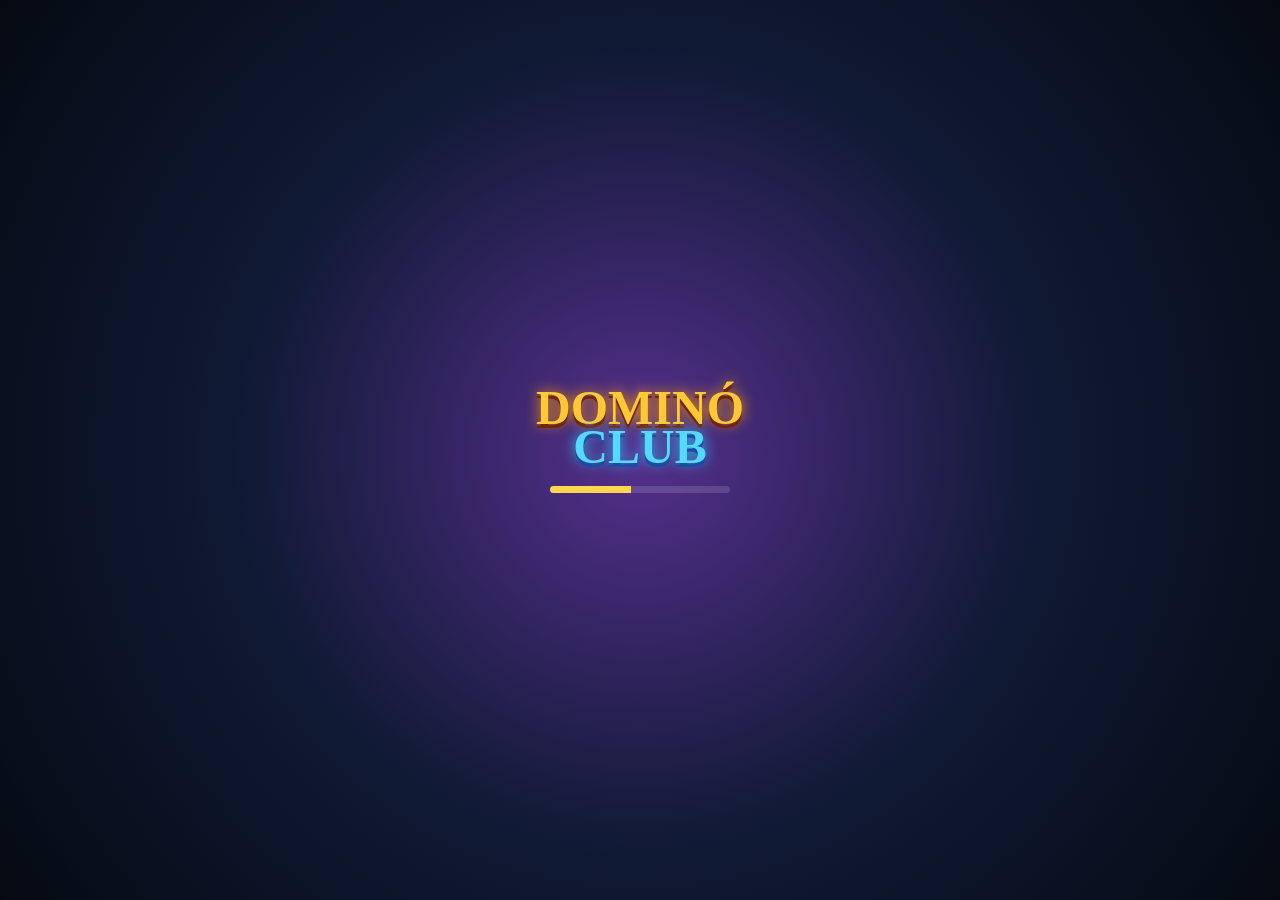
<file: index.html>
<!doctype html><html lang="es"><head><meta charset="utf-8"><meta name="viewport" content="width=device-width,initial-scale=1,viewport-fit=cover"><title>Dominó Club</title><style>
*{box-sizing:border-box}body{margin:0;background:#07101d;color:#fff;font-family:Arial,sans-serif;min-height:100vh;background-image:radial-gradient(circle at 50% 0,#253b70 0,#101c35 32%,#07101d 72%)}.app{max-width:560px;margin:auto;padding:8px 9px 92px}.top{height:58px;display:flex;align-items:center;gap:8px;background:linear-gradient(#12233d,#091526);border:1px solid #334d68;border-radius:10px;padding:7px;box-shadow:0 5px 16px #0009}.avatar{width:42px;height:42px;border-radius:50%;display:grid;place-items:center;background:linear-gradient(#e9b35a,#6f2d73);border:2px solid #ffd75a;font-weight:900}.user{flex:1}.user b{display:block;font-size:13px}.user small{color:#b7c5da;font-size:10px}.curr{display:flex;gap:5px}.pill{background:#07101f;border:1px solid #35516c;border-radius:8px;padding:7px 8px;font-weight:900;font-size:12px}.pill.gold{color:#ffd85a}.logo{margin:9px 0;padding:14px 8px 11px;text-align:center;border:1px solid #6b4b23;border-radius:14px;background:radial-gradient(circle,#623391 0,#211d4d 46%,#0c1830 100%);box-shadow:inset 0 0 22px #f6a71c22,0 7px 20px #0008}.logo h1{margin:0;font:900 42px/34px Impact,Arial Black,sans-serif;letter-spacing:1px;color:#ffc935;text-shadow:0 3px #7d2700,0 0 9px #ff8c00}.logo h1 span{display:block;color:#57d8ff;text-shadow:0 3px #174eaa,0 0 9px #2bbcff}.logo p{margin:9px 0 0;color:#ffe36a;font-weight:900;font-size:11px}.quick{display:grid;grid-template-columns:repeat(4,1fr);gap:5px;margin-bottom:8px}.quick div{padding:7px 2px;text-align:center;border-radius:8px;background:linear-gradient(#182b48,#0a1527);border:1px solid #405a77;font-size:8px;font-weight:900}.quick i{display:block;font-style:normal;font-size:19px;margin-bottom:2px}.games{display:grid;grid-template-columns:repeat(3,1fr);gap:6px}.game{position:relative;overflow:hidden;text-decoration:none;color:#fff;min-height:238px;border-radius:13px;border:2px solid #d7a630;box-shadow:0 8px 18px #000b,inset 0 0 20px #ffffff13;padding:7px;display:flex;flex-direction:column}.game.dom{background:radial-gradient(circle at 50% 30%,#6c36a8,#2b174e 55%,#11172b)}.game.slot{background:radial-gradient(circle at 50% 28%,#ff4d35,#7b1648 53%,#25132c)}.game.ludo{background:radial-gradient(circle at 50% 28%,#35cfff,#176cb5 53%,#13204a)}.art{height:142px;position:relative;display:grid;place-items:center}.game h2{text-align:center;margin:2px 0 8px;font:900 22px Impact,Arial Black,sans-serif;text-shadow:0 3px #000}.play{margin-top:auto;padding:9px 2px;border-radius:9px;text-align:center;background:linear-gradient(#68fa50,#0eb72b 55%,#078a1e);border:2px solid #c8ff73;box-shadow:inset 0 2px #fff8,0 4px #075a18;font-weight:1000}.domset{width:112px;height:115px;position:relative}.dt{position:absolute;width:39px;height:79px;border-radius:7px;background:linear-gradient(135deg,#fff9df,#d8bd85);border:2px solid #fff6d1;box-shadow:inset -4px -5px 7px #8d7046,0 6px 8px #0008}.dt:after{content:"";position:absolute;left:4px;right:4px;top:50%;height:2px;background:#3a2818}.dt:before{content:"•  •\A  •\A•  •";white-space:pre;position:absolute;inset:4px;text-align:center;color:#1d1712;font:bold 21px/20px Arial}.dt.a{left:4px;top:24px;transform:rotate(-20deg)}.dt.b{left:36px;top:10px;z-index:2}.dt.c{right:4px;top:24px;transform:rotate(20deg)}.slotart .crown{font-size:68px;filter:drop-shadow(0 6px 6px #000)}.slotart .reel{position:absolute;bottom:10px;background:linear-gradient(#fff4c7,#e5bd65);border:3px solid #ffce43;border-radius:9px;color:#d31c25;font:900 28px Impact;padding:5px 9px;box-shadow:0 5px 10px #0008}.vs{width:125px;height:130px;position:relative}.pawn{position:absolute;width:45px;height:45px;border-radius:50%;top:15px;box-shadow:inset 7px 6px 8px #fff7,inset -8px -8px 9px #0004,0 7px 8px #0008}.pawn:before{content:"";position:absolute;left:8px;top:33px;width:29px;height:48px;border-radius:45% 45% 25% 25%;background:inherit}.pawn:after{content:"";position:absolute;left:-3px;top:70px;width:51px;height:15px;border-radius:50%;background:inherit}.pawn.red{left:4px;background:#ed3d42}.pawn.blue{right:4px;background:#2587e5}.versus{position:absolute;left:50%;top:47%;transform:translate(-50%,-50%);font:900 24px Impact;color:#ffe45a;text-shadow:0 3px #9a2900,0 0 8px #fff}.boardmini{position:absolute;width:110px;height:55px;left:7px;bottom:0;transform:perspective(100px) rotateX(45deg);background:conic-gradient(#ed3d42 0 25%,#2488e5 0 50%,#ffd340 0 75%,#31ad58 0);border:3px solid #f8d05a}.banner{margin-top:9px;padding:10px;text-align:center;border-radius:10px;border:1px solid #72552b;background:linear-gradient(90deg,#32134f,#7b2449,#32134f);color:#ffe36b;font-weight:900;font-size:11px}.nav{position:fixed;bottom:0;left:50%;transform:translateX(-50%);width:min(560px,100%);height:68px;background:#07101df5;border-top:1px solid #304760;display:flex;justify-content:space-around;align-items:center}.nav span{text-align:center;font-size:8px;color:#bdc7d8}.nav i{display:block;font-style:normal;font-size:20px}.splash{position:fixed;inset:0;z-index:99;display:grid;place-items:center;background:radial-gradient(circle,#56308e,#111a36 50%,#050a12);transition:.45s}.splash.hide{opacity:0;visibility:hidden}.slogo{text-align:center;font:900 48px/39px Impact;color:#ffc935;text-shadow:0 4px #742400,0 0 14px #ff9d00}.slogo span{display:block;color:#56d9ff;text-shadow:0 4px #174da7,0 0 14px #2bc6ff}.load{width:180px;height:7px;margin:20px auto;background:#ffffff22;border-radius:9px;overflow:hidden}.load:after{content:"";display:block;width:45%;height:100%;background:#ffd64d;animation:ld 1s infinite}@keyframes ld{from{transform:translateX(-110%)}to{transform:translateX(330%)}}@media(max-width:390px){.game{min-height:220px}.art{height:128px}.game h2{font-size:19px}}
</style></head><body><div class="splash" id="splash"><div><div class="slogo">DOMINÓ<span>CLUB</span></div><div class="load"></div></div></div><main class="app"><header class="top"><div class="avatar">F</div><div class="user"><b>Fio Atalaya</b><small>Nivel 12</small></div><div class="curr"><span class="pill gold">🪙 10,000</span><span class="pill">S/ 0.00</span></div></header><section class="logo"><h1>DOMINÓ<span>CLUB</span></h1><p>JUEGA · DIVIÉRTETE · GANA</p></section><section class="quick"><div><i>🎁</i>EVENTOS</div><div><i>📋</i>RECOMPENSAS</div><div><i>🏆</i>TORNEOS</div><div><i>⚙️</i>AJUSTES</div></section><section class="games"><a class="game dom" href="domino.html?v=20261001-1618"><div class="art"><div class="domset"><i class="dt a"></i><i class="dt b"></i><i class="dt c"></i></div></div><h2>DOMINÓ</h2><span class="play">JUGAR</span></a><a class="game slot" href="slot.html?v=20261001-1618"><div class="art slotart"><div class="crown">👑</div><div class="reel">777</div></div><h2>SLOTS</h2><span class="play">JUGAR</span></a><a class="game ludo" href="ludo.html?v=20261001-1618"><div class="art"><div class="vs"><div class="boardmini"></div><i class="pawn red"></i><b class="versus">VS</b><i class="pawn blue"></i></div></div><h2>LUDO</h2><span class="play">JUGAR</span></a></section><div class="banner">🏆 TORNEOS DIARIOS · PREMIOS Y MISIONES</div></main><nav class="nav"><span><i>🏠</i>Inicio</span><span><i>🛒</i>Tienda</span><span><i>🪙</i>Mis monedas</span><span><i>🏆</i>Torneos</span><span><i>🎁</i>Eventos</span></nav><script>addEventListener("load",()=>setTimeout(()=>splash.classList.add("hide"),1200))</script></body></html>
</file>
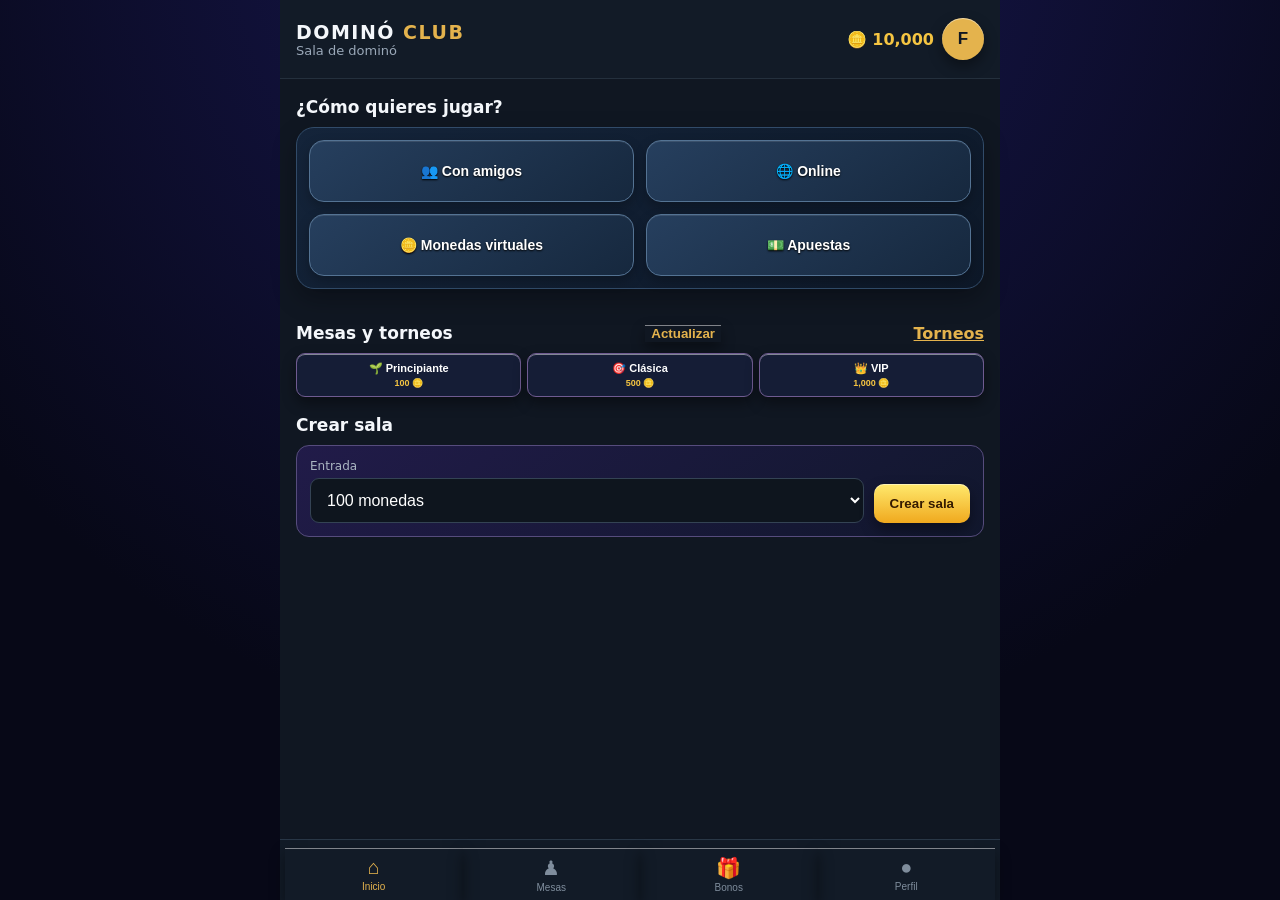
<file: domino.html>
<!doctype html><html lang="es"><head><meta charset="utf-8"><meta name="viewport" content="width=device-width,initial-scale=1,viewport-fit=cover"><meta name="theme-color" content="#101722"><link rel="manifest" href="manifest.json"><link rel="stylesheet" href="domino.css?v=20261001-1628"><title>Dominó Club</title><link rel="stylesheet" href="theme-2026.css?v=1"><style>
.choice.active,.modo-btn.active,.mode-btn.active,[data-mode].active{
  background:linear-gradient(145deg,#493976,#20294f)!important;
  color:#fff!important;
  border-color:#d9b84a!important;
  outline:2px solid #d9b84a!important;
  box-shadow:0 0 10px #d9b84a33!important;
}
.compact-rooms{display:grid;grid-template-columns:repeat(3,1fr);gap:6px;margin-top:8px}.compact-rooms button{min-width:0;padding:8px 3px;border-radius:9px;border:1px solid #6f5b91;background:#151d36;color:#fff;font-weight:800;font-size:11px}.compact-rooms small{display:block;margin-top:3px;color:#f5c542;font-size:9px}</style></head><body><div class="app"><header class="topbar"><div><div class="brand">DOMINÓ <span>CLUB</span></div><div class="sub">Sala de dominó</div></div><div style="display:flex;align-items:center;gap:8px"><span style="font-weight:900;color:#f5c542">🪙 <strong id="balance">10,000</strong></span><button class="avatar" id="profileBtn">F</button></div></header><main><section class="section"><div class="section-head"><h2>¿Cómo quieres jugar?</h2></div><div class="create-card" style="display:grid;grid-template-columns:1fr 1fr;gap:10px"><button class="primary">👥 Con amigos</button><button class="primary">🌐 Online</button><button class="primary">🪙 Monedas virtuales</button><button class="primary">💵 Apuestas</button></div></section><section class="section"><div class="section-head"><h2>Mesas y torneos</h2><button class="text-btn" id="refreshBtn">Actualizar</button><a class="text-btn" href="#tables">Torneos</a></div><div id="tables" class="tables" style="display:none"></div><div class="compact-rooms"><button onclick="joinTable(0)">🌱 Principiante <small>100 🪙</small></button><button onclick="joinTable(1)">🎯 Clásica <small>500 🪙</small></button><button onclick="joinTable(2)">👑 VIP <small>1,000 🪙</small></button></div></section><section class="section"><div class="section-head"><h2>Crear sala</h2></div><div class="create-card"><label>Entrada<select id="stake"><option value="100">100 monedas</option><option value="500">500 monedas</option><option value="1000">1,000 monedas</option></select></label><button class="primary" id="createBtn">Crear sala</button></div></section></main><nav class="bottom-nav"><button class="nav active" data-tab="home">⌂<span>Inicio</span></button><button class="nav" data-tab="rooms">♟<span>Mesas</span></button><button class="nav" data-tab="bonus">🎁<span>Bonos</span></button><button class="nav" data-tab="profile">●<span>Perfil</span></button></nav></div><div class="modal hidden" id="modal"><div class="modal-card"><button class="close" id="closeModal">×</button><h2 id="modalTitle">Información</h2><p id="modalText"></p><button class="primary" id="modalOk">Entendido</button></div></div><script src="domino.js?v=20261001-1628"></script><script>document.addEventListener("pointerdown",()=>window.DCSound?.ambient(),{once:true});</script><script src="sound.js?v=1"></script></body></html>
</file>
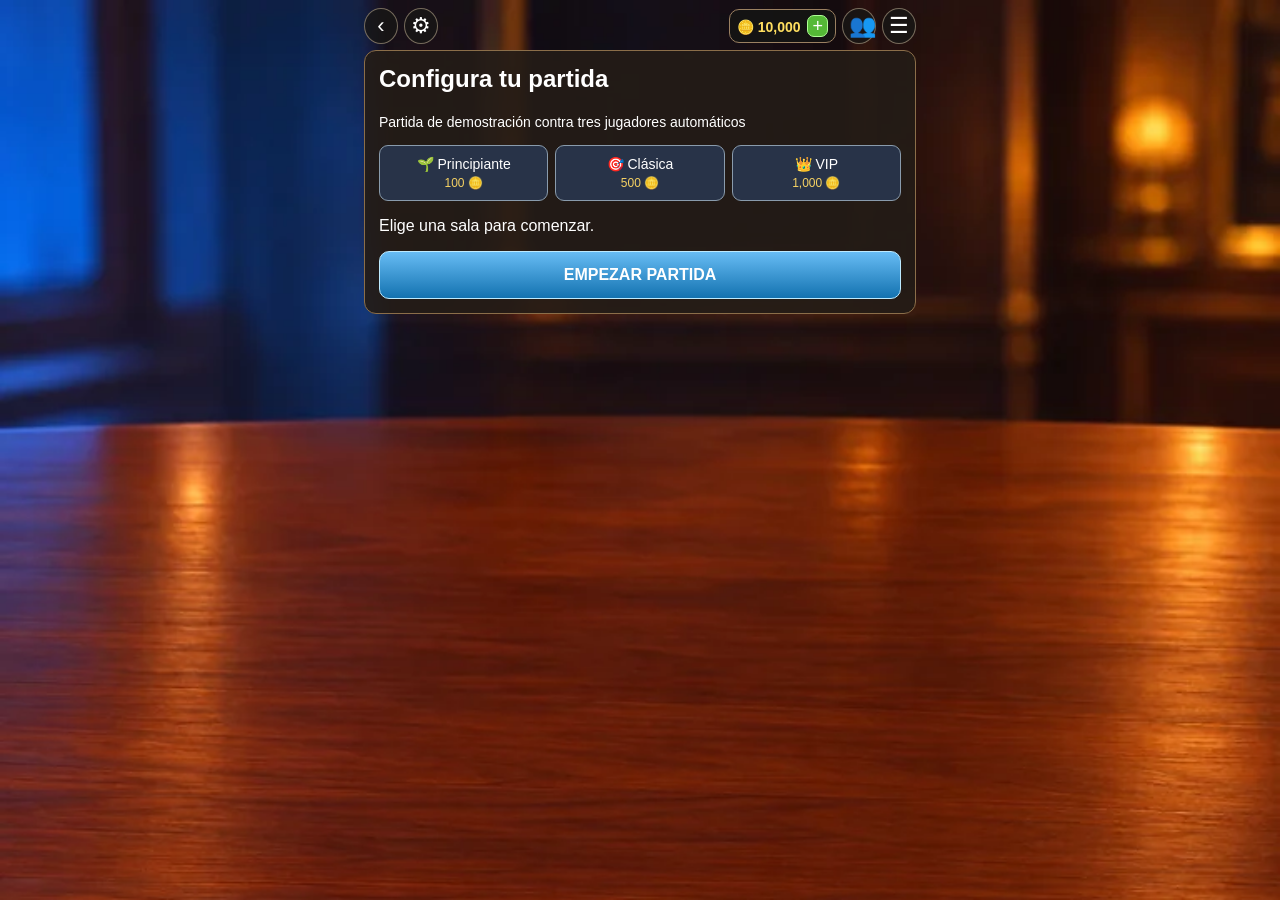
<file: ludo.html>
<!doctype html><html lang="es"><head><meta charset="utf-8"><meta name="viewport" content="width=device-width,initial-scale=1"><title>Ludo · Dominó Club</title><style>*{box-sizing:border-box}body{margin:0;font-family:Arial,sans-serif;color:#fff;background:repeating-linear-gradient(93deg,#332015 0,#3b2418 8px,#442a1c 14px,#2c1b13 25px);min-height:100vh}.app{max-width:560px;margin:auto;padding:10px}.hidden{display:none!important}.top{display:flex;gap:8px;align-items:center;padding:8px 10px;margin-bottom:10px;border:1px solid #8c7560;border-radius:12px;background:linear-gradient(#403024,#211a15)}.back{color:white;text-decoration:none;font-size:30px}.icon-button{background:none;border:0;color:white;min-height:40px;min-width:30px;font-size:24px}.wallet{margin-left:auto;padding:6px;border:1px solid #9aa9bc;border-radius:20px;background:#161d32;color:#ffdf60;font-size:14px;font-weight:bold;white-space:nowrap}.wallet button{background:#54b936;border:1px solid #afff96;color:white;font-size:24px;border-radius:7px;margin-left:3px}.setup,.panel{padding:14px;border:1px solid #8b735a;border-radius:12px;background:#231a13e8}.setup h2{margin-top:0}.setup small{font-size:14px}.roomtiers{display:grid;grid-template-columns:repeat(3,1fr);gap:7px;margin:14px 0}.roomtiers button{padding:10px 3px;border-radius:9px;border:1px solid #899bac;background:#283348;color:white;font-size:14px}.roomtiers small{display:block;margin-top:4px;font-size:12px;color:#f6d263}.roomtiers .active{outline:2px solid #d5e9f7}.start{width:100%;border:1px solid #bceaff;background:linear-gradient(#67bcf4,#1372b0);color:#fff;border-radius:10px;padding:14px;font-size:16px;font-weight:bold}.players-row{display:grid;grid-template-columns:1fr 1fr;gap:19%;margin:9px 2px 12px}.pd{--player:#c51d2a;position:relative;display:grid;grid-template-columns:36px 1fr 34px;grid-template-rows:22px 16px;gap:3px;padding:8px 7px;border:2px solid var(--player);border-radius:10px;background:linear-gradient(145deg,color-mix(in srgb,var(--player) 85%,#fff),color-mix(in srgb,var(--player) 65%,#111));box-shadow:0 3px 5px #0008;min-width:0}.green-zone{--player:#188d37}.blue-zone{--player:#087dc5}.yellow-zone{--player:#be901b}.pd.active{outline:2px solid #e7eff7;outline-offset:2px;box-shadow:0 0 8px #b4c9da66}.pd b{font-size:14px;grid-column:2;grid-row:1}.player-avatar{grid-column:1;grid-row:1/3;width:34px;height:34px;border:2px solid #e0e7eb;border-radius:50%;display:grid;place-items:center;background:linear-gradient(#9dacb6,#4e606d);font-weight:bold}.player-progress{grid-column:2;grid-row:2;font-size:12px;white-space:nowrap;color:#e4ddcc}.player-timer{position:absolute;left:6px;top:6px;width:36px;height:36px;display:grid;place-items:center;background:transparent;color:#fff;font-size:14px;font-weight:bold;pointer-events:none}.player-timer:empty{display:none}.player-timer:after{content:"";position:absolute;inset:0;border-radius:50%;background:conic-gradient(#def1ff var(--remaining),transparent 0);mask:radial-gradient(farthest-side,transparent calc(100% - 2px),#000 0)}.pd:has(.player-timer:not(:empty)) .player-avatar{visibility:hidden}.boardwrap{position:relative;padding:7px;border:2px solid #b6a28a;border-radius:14px;background:linear-gradient(135deg,#b79b74,#6e4b2b 50%,#ad8858);box-shadow:0 6px 0 #352010,0 12px 20px #0008}.board{position:relative;aspect-ratio:1;display:grid;grid-template-columns:repeat(15,1fr);grid-template-rows:repeat(15,1fr);border:2px solid #574433;border-radius:6px;overflow:hidden;background:#eee7da}.cell{position:relative;min-width:0;min-height:0;border:1px solid #776b5f;background:#f4eee2}.cell.red{background:#ed2332}.cell.green{background:#25a03d}.cell.yellow{background:#efbb22}.cell.blue{background:#168cd5}.cell.yard{border:0}.safe{display:grid;place-items:center;color:#ad9b83;font-size:clamp(12px,4vw,22px)}.safe.red,.safe.green,.safe.yellow,.safe.blue{color:white}.home-well{display:none}.center{position:absolute;inset:40.5%;background:conic-gradient(from -45deg,#eb2332 0 25%,#25a03d 0 50%,#efbb22 0 75%,#168cd5 0);border:1px solid #65503d;pointer-events:none;z-index:2}.piece{position:absolute;left:-5%;top:-30%;width:110%;height:135%;margin:0;padding:0;border:0;background:none!important;appearance:none;z-index:8;overflow:visible;touch-action:none;cursor:pointer}.piece.in-yard{left:-38%;top:-50%;width:175%;height:190%}.piece:disabled{opacity:1;cursor:default}.pawn-art{display:block;position:absolute;inset:0;overflow:hidden;pointer-events:none;filter:drop-shadow(0 2px 1px #0008)}.pawn-art img{position:absolute;width:200%;height:200%;max-width:none;object-fit:fill;pointer-events:none;user-select:none}.piece.red img{left:0;top:0}.piece.green img{left:-100%;top:0}.piece.blue img{left:0;top:-100%}.piece.yellow img{left:-100%;top:-100%}.piece.movable .pawn-art{animation:glow .7s infinite alternate}@keyframes glow{to{filter:drop-shadow(0 0 3px #fff) drop-shadow(0 0 4px #b7dfff)}}.drop-target{outline:3px solid #e6f4ff;outline-offset:-3px;box-shadow:inset 0 0 0 5px #6cbbec;z-index:7}.drag-ghost{position:fixed!important;width:48px!important;height:66px!important;z-index:1000!important;pointer-events:none!important;transform:none!important}.dice{--size:29px;width:var(--size);height:var(--size);background:none;border:0;padding:0;perspective:500px;position:relative;grid-column:3;grid-row:1/3;align-self:center;justify-self:center;cursor:pointer}.cube{position:absolute;inset:0;transform-style:preserve-3d;transform:rotateX(-18deg) rotateY(25deg)}.cube-face{position:absolute;inset:0;border:1px solid #c2ac8b;border-radius:6px;background:linear-gradient(135deg,#fff,#efe3c8);backface-visibility:hidden;box-shadow:inset -2px -2px 4px #b8a17b55}.face-0{transform:translateZ(calc(var(--size)/2))}.face-1{transform:rotateY(180deg) translateZ(calc(var(--size)/2))}.face-2{transform:rotateY(90deg) translateZ(calc(var(--size)/2))}.face-3{transform:rotateY(-90deg) translateZ(calc(var(--size)/2))}.face-4{transform:rotateX(90deg) translateZ(calc(var(--size)/2))}.face-5{transform:rotateX(-90deg) translateZ(calc(var(--size)/2))}.diceface{display:grid;grid-template-columns:repeat(3,1fr);grid-template-rows:repeat(3,1fr);width:100%;height:100%;padding:4px}.pip{width:70%;height:70%;border-radius:50%;align-self:center;justify-self:center;background:radial-gradient(circle at 70% 70%,#e83737,#8d0000)}.pip.p1{grid-area:1/1}.pip.p2{grid-area:1/2}.pip.p3{grid-area:1/3}.pip.p4{grid-area:2/1}.pip.p5{grid-area:2/2}.pip.p6{grid-area:2/3}.pip.p7{grid-area:3/1}.pip.p8{grid-area:3/2}.pip.p9{grid-area:3/3}.rolling .cube{animation:spin 1.1s ease-out}@keyframes spin{45%{transform:rotateX(340deg) rotateY(450deg) rotateZ(150deg)}100%{transform:rotateX(702deg) rotateY(745deg) rotateZ(360deg)}}#throwScene{display:none;position:absolute;inset:0;align-items:center;justify-content:center;z-index:20;pointer-events:none;background:#0001}.throwing #throwScene{display:flex}#throwDie{--size:76px;filter:drop-shadow(0 13px 8px #0008)}.gold-ring{position:absolute;width:43%;aspect-ratio:1;border:3px solid #cee7ff;border-left-color:transparent;border-radius:50%;box-shadow:0 0 18px #b4d7f9;animation:ring .6s linear infinite}@keyframes ring{to{transform:rotate(360deg)}}.panel{margin-top:12px;padding:8px 12px}.status{margin:0;font-size:14px;line-height:1.4}#turnTimer{display:none}dialog{max-width:min(90vw,450px);background:#243146;color:#fff;border:1px solid #9daec5;border-radius:14px;padding:22px;line-height:1.5}dialog::backdrop{background:#0009}dialog button{padding:10px 15px;background:#d6e8f4;border:0;border-radius:8px;font-size:16px}dialog a{color:#cfebff}@media(max-width:380px){.players-row{gap:12%}.pd{grid-template-columns:28px 1fr 27px;padding:7px 4px}.player-avatar{width:27px;height:27px}.pd b{font-size:12px}.dice{--size:25px}.player-timer{width:28px;height:28px;left:3px;top:6px}}

body{background:radial-gradient(ellipse at 50% 10%,#604331,#35251d 65%,#211915);background-attachment:fixed}.boardwrap{border-radius:30px;padding:9px;border:2px solid #b29868;background:linear-gradient(145deg,#d2bb8a,#806143 45%,#ac8a54 72%,#685034);box-shadow:0 7px 0 #3c2a1b,0 15px 24px #0008,inset 0 2px 2px #e8dabc}.board{border-radius:22px;border:2px solid #4a3827}.cell.red{background:linear-gradient(135deg,#f1353f,#d91b2a)}.cell.green{background:linear-gradient(135deg,#36ad4b,#178b35)}.cell.blue{background:linear-gradient(135deg,#26a3e4,#147fc5)}.cell.yellow{background:linear-gradient(135deg,#ffd030,#eeb515)}.cell.yard{box-shadow:none}.center{background:conic-gradient(from -45deg,#25a03d 0 25%,#efbb22 0 50%,#168cd5 0 75%,#eb2332 0);border-color:#765b36}.pd.active{outline:2px solid #cda45b;box-shadow:0 0 0 1px #68431e,0 0 11px #bf8d3f66,inset 0 1px #efd6a0}.panel{display:none!important}.player-progress{display:flex;align-items:center;gap:3px;height:18px}.goal-empty{font-size:14px}.goal-pawn{position:relative;display:block;width:14px;height:19px}.goal-pawn .pawn-art{filter:drop-shadow(0 1px 1px #0008)}.goal-pawn.red img{left:0;top:0}.goal-pawn.green img{left:-100%;top:0}.goal-pawn.blue img{left:0;top:-100%}.goal-pawn.yellow img{left:-100%;top:-100%}.victory-overlay{position:fixed;inset:0;z-index:2000;display:grid;place-items:center;background:radial-gradient(ellipse,#483320bb,#120e0beb);backdrop-filter:blur(5px)}#fireworks{position:absolute;inset:0;width:100%;height:100%;pointer-events:none}.victory-card{position:relative;z-index:1;width:min(85vw,400px);padding:30px 20px;border:2px solid #d9bc7f;border-radius:24px;background:linear-gradient(145deg,#5b4029ed,#261d15ed);text-align:center;box-shadow:0 20px 80px #000b;animation:victoryPop .6s cubic-bezier(.2,1.4,.5,1)}@keyframes victoryPop{from{transform:scale(.3);opacity:0}to{transform:scale(1);opacity:1}}.victory-crown{font-size:64px}.victory-card h1{font-size:clamp(36px,10vw,54px);margin:12px 0 24px;color:#ffe7a3;text-shadow:0 3px #65410f}.victory-card button{display:block;width:100%;margin:10px 0;padding:13px;border-radius:12px;border:1px solid #cfb37c;background:linear-gradient(#dcc393,#a68149);color:#2b1a08;font-size:16px;font-weight:bold}.victory-card button:last-child{background:transparent;color:#f8e8ce}
body{background:radial-gradient(ellipse at 60% 8%,#624334,#38271f 48%,#241c18);background-attachment:fixed}.app{max-width:490px;padding:8px 12px 20px}.top{border:0;background:transparent;box-shadow:none;padding:3px 0;gap:6px;margin-bottom:9px}.icon-button,.back{width:34px;min-width:34px;height:36px;min-height:36px;border:1px solid #a5968455;border-radius:50%;background:#201c1ac9;font-size:22px;display:grid;place-items:center}.wallet{padding:5px 7px;background:#241f1c;border:1px solid #9a8061;border-radius:10px;font-size:14px}.wallet button{font-size:18px;line-height:20px;padding:0 4px;margin-left:3px}.players-row{gap:22%;margin:7px 2px 10px}.pd{padding:8px 5px;border-radius:12px;background:linear-gradient(150deg,color-mix(in srgb,var(--player) 38%,#1b1918),#211b18);border:2px solid var(--player);box-shadow:inset 0 1px #ffffff24,0 3px 7px #0006;grid-template-columns:32px 1fr 32px;grid-template-rows:20px 17px;gap:2px}.pd.active{outline:1px solid #cba665;outline-offset:2px;box-shadow:0 0 9px #b98a4444,inset 0 1px #ecd0a244}.pd b{font-size:14px}.player-avatar{width:30px;height:30px;background:radial-gradient(circle at 35% 25%,#d1b798,#786653);border-color:#c3b3a0;font-size:14px}.player-progress{gap:2px}.goal-empty{font-size:12px;color:#c3b69c}.dice{--size:28px}.boardwrap{padding:6px;border:1px solid #a98b58;border-radius:27px;background:linear-gradient(135deg,#d1b57c,#96723c 30%,#d1b57c 50%,#7b582e 77%,#c29d61);box-shadow:0 6px 0 #4d3520,0 10px 16px #0008,inset 0 1px #ead3a2}.board{border:2px solid #5b402b;border-radius:20px}.cell{border:.6px solid #817468;background:#eee9df;box-shadow:none}.cell.red{background:#cf2633}.cell.green{background:#2a9340}.cell.blue{background:#278dcb}.cell.yellow{background:#e9b82b}.cell.yard.red{background:#bf2632}.cell.yard.green{background:#26863c}.cell.yard.blue{background:#247fba}.cell.yard.yellow{background:#d5a724}.cell.yard-inner{box-shadow:none!important;border:0!important}.home-well{display:block;position:absolute;width:32%;height:32%;border-radius:8px;border:2px solid #ffffff35;box-shadow:0 1px 2px #0004;pointer-events:none;z-index:3}.well-red{left:5%;top:5%}.well-green{right:5%;top:5%}.well-blue{left:5%;bottom:5%}.well-yellow{right:5%;bottom:5%}.center{background:conic-gradient(from -45deg,#2a9340 0 25%,#e9b82b 0 50%,#278dcb 0 75%,#cf2633 0);border-color:#65523d}.safe{color:#a3947f}.safe.red,.safe.green,.safe.blue,.safe.yellow{color:#fff8e1}.player-timer{left:4px;top:6px;width:32px;height:32px}.setup{background:#241c17e8;border-color:#8b6e49}.piece{z-index:8}.gold-ring{border-color:#d6b777;border-left-color:transparent;box-shadow:0 0 16px #cfa25166}.victory-card{background:linear-gradient(#493627,#211b16)}@media(max-width:380px){.app{padding:8px}.players-row{gap:18%}.pd{grid-template-columns:27px 1fr 26px;padding:7px 4px}.player-avatar{width:26px;height:26px}.pd b{font-size:12px}.dice{--size:24px}.player-timer{width:27px;height:27px;left:3px;top:6px}}@media(prefers-reduced-motion:reduce){.rolling .cube,.piece.movable .pawn-art,.gold-ring,.victory-card{animation:none}}
body{background:radial-gradient(ellipse at 8% 12%,#164e86aa,transparent 44%),radial-gradient(ellipse at 85% 8%,#84503b,#583728 65%,#34271f);background-attachment:fixed}.app{max-width:510px}.boardwrap{padding:8px;border-radius:30px;border:2px solid #dfbc76;background:linear-gradient(145deg,#ffe0a0,#ae742d 26%,#e4b762 49%,#83551e 75%,#ddb573);box-shadow:0 7px 0 #603916,0 15px 24px #0008,inset 0 2px #fff0bb}.board{grid-template-columns:repeat(6,1fr) repeat(3,1.45fr) repeat(6,1fr);grid-template-rows:repeat(6,1fr) repeat(3,1.45fr) repeat(6,1fr);border-radius:22px;background:#d8bb84;border-color:#674125}.center{inset:37.5%;background:conic-gradient(from -45deg,#22b242 0 25%,#ffbf13 0 50%,#098ef0 0 75%,#f22637 0);border:1px solid #604323;box-shadow:inset 0 1px #fff4}.cell{background:linear-gradient(135deg,#fff6ed,#e9dfd2);border-color:#8e7666}.cell.red{background:#f22637}.cell.green{background:#22b242}.cell.blue{background:#098ef0}.cell.yellow{background:#ffbf13}.cell.yard.red{background:#c91d2c}.cell.yard.green{background:#128833}.cell.yard.blue{background:#006fc0}.cell.yard.yellow{background:#c38d0d}.cell.yard-inner{background:transparent!important}.home-well{width:30%;height:30%;border-radius:14px;box-shadow:0 3px 6px #0005,inset 0 2px 3px #ffffff44;border:1px solid #ffffff38;z-index:3}.well-red{left:4.5%;top:4.5%;background:radial-gradient(ellipse at 30% 20%,#ff9890,#f44650 60%,#d32635)}.well-green{right:4.5%;top:4.5%;background:radial-gradient(ellipse at 30% 20%,#90e57a,#45c253 60%,#179239)}.well-blue{left:4.5%;bottom:4.5%;background:radial-gradient(ellipse at 30% 20%,#79d2ff,#2b9fed 60%,#0773bf)}.well-yellow{right:4.5%;bottom:4.5%;background:radial-gradient(ellipse at 30% 20%,#ffe99a,#ffce41 60%,#d89a13)}.piece.in-yard{width:160%;height:180%;left:-30%;top:-45%}.piece.in-yard:before{content:"";position:absolute;width:65%;height:30%;left:17.5%;bottom:5%;border-radius:50%;border:2px solid #ffffff88;background:#ffffff18;box-shadow:0 2px 3px #0005;pointer-events:none}.piece .pawn-art{z-index:1}.pd{background:linear-gradient(145deg,color-mix(in srgb,var(--player) 67%,#291e15),#211a14);border-width:2px}.pd.red-zone{--player:#e82435}.pd.green-zone{--player:#17a540}.pd.blue-zone{--player:#0c8adf}.pd.yellow-zone{--player:#dba518}.pd.active{outline-color:#e0ba76;box-shadow:0 0 12px #d6a64e66,inset 0 1px #fff4}.top .wallet{background:#211d1bcc}.safe{color:#a69a89}.safe.red,.safe.green,.safe.blue,.safe.yellow{color:#fff8e4}
.players-row{gap:21%;margin:10px 2px 12px}.pd{grid-template-columns:1fr 45px;grid-template-rows:36px 18px 16px;padding:7px 9px;gap:2px;border-radius:17px;min-height:90px}.player-avatar{grid-column:1;grid-row:1;width:34px;height:34px;justify-self:start;background:linear-gradient(#d3b69b,#82624a);border:2px solid #dfd4bf}.pd b{grid-column:1;grid-row:2;justify-self:start;font-size:14px;line-height:18px}.pd .dice{grid-column:2;grid-row:1/3;--size:38px}.player-progress{grid-column:1/3;grid-row:3;justify-self:center;gap:5px}.green-zone,.yellow-zone{grid-template-columns:45px 1fr}.green-zone .player-avatar,.yellow-zone .player-avatar{grid-column:2;justify-self:end}.green-zone b,.yellow-zone b{grid-column:2;justify-self:end}.green-zone .dice,.yellow-zone .dice{grid-column:1}.player-timer{left:8px;top:7px;width:34px;height:34px}.top{margin-bottom:15px}.boardwrap{border-radius:25px;padding:7px;box-shadow:0 9px 0 #603613,0 18px 25px #0009,inset 0 2px #fff0bd}.board{border-radius:18px}.home-well{border:0!important;background:none!important;box-shadow:none!important;width:34%;height:34%;border-radius:0}.well-red{left:2.5%;top:2.5%}.well-green{right:2.5%;top:2.5%}.well-blue{left:2.5%;bottom:2.5%}.well-yellow{right:2.5%;bottom:2.5%}.home-well img{position:absolute;width:200%;height:200%;max-width:none;object-fit:fill;pointer-events:none}.home-well{overflow:hidden}.well-red img{left:0;top:0}.well-green img{left:-100%;top:0}.well-blue img{left:0;top:-100%}.well-yellow img{left:-100%;top:-100%}.cell.yard{background:transparent!important}.cell.yard-inner{background:transparent!important}.piece.in-yard:before{display:none}.cell{border-color:#735e51;background:linear-gradient(145deg,#fff7f1,#e2d4c9);box-shadow:inset 0 1px #fff8}.cell.red{background:linear-gradient(#fa3440,#e11628)}.cell.green{background:linear-gradient(#35b643,#168c32)}.cell.blue{background:linear-gradient(#18a1f3,#087acb)}.cell.yellow{background:linear-gradient(#ffd02f,#e7ae13)}body{background:radial-gradient(ellipse at 0 8%,#164887,transparent 38%),radial-gradient(ellipse at 90% 0,#754630,#4a2a1e 58%,#6d3b25);background-attachment:fixed}.board{background:linear-gradient(135deg,#855027,#c99458 35%,#824821 65%,#a77036)}@media(max-width:380px){.pd{padding:6px 7px;grid-template-columns:1fr 35px;min-height:84px;grid-template-rows:31px 17px 15px}.pd .dice{--size:31px}.green-zone,.yellow-zone{grid-template-columns:35px 1fr}.player-avatar{width:29px;height:29px}.pd b{font-size:12px}.player-timer{width:29px;height:29px;left:6px;top:6px}}
.boardwrap{border-radius:38px 38px 32px 32px}.board{border-radius:30px 30px 24px 24px}.cell{border:1px solid #302820}.center{border:1px solid #302820}
body{background:#5d3423 url('assets/ludo-table.webp') center top/cover fixed no-repeat}.app{max-width:510px;padding:8px 12px 24px}.boardwrap{border-radius:13% / 7%;padding:8px 7px 10px;border:2px solid #f1cd83;background:linear-gradient(165deg,#ffe7a4 0%,#bb8134 17%,#f5d185 38%,#9b6126 65%,#e9b45a 88%,#ffe0a0 100%);transform:perspective(900px) rotateX(9deg);transform-origin:center center;box-shadow:0 10px 0 #663717,0 12px 0 #9c6330,0 22px 24px #0009,inset 0 2px 2px #fff4c6;margin-bottom:16px;isolation:isolate}.boardwrap:before{content:"";position:absolute;inset:2px;border:1px solid #6d441daa;border-bottom:3px solid #f7d598;border-radius:13% / 7%;pointer-events:none;z-index:0}.boardwrap:after{content:"";position:absolute;left:9%;right:9%;height:7%;bottom:-9px;border-radius:0 0 50% 50%;border-bottom:2px solid #e8ba67;pointer-events:none;z-index:-1}.board{border-radius:12% / 6%;aspect-ratio:1.025;border:2px solid #5a351e;z-index:auto}.home-well{z-index:3}.center{z-index:4}.piece{z-index:8}.cell{border:1px solid #34251b;background:linear-gradient(140deg,#fff8ef,#e8d9c9);box-shadow:inset 0 1px #ffffff77}.board-dice,#throwScene{z-index:20}.players-row{margin:8px 2px 10px}.top{margin-bottom:12px}.pd{box-shadow:inset 0 1px #ffffff44,0 4px 8px #0008;border-radius:16px}.pd.active{outline-color:#edc67d;box-shadow:0 0 11px #c6964655,inset 0 1px #fff6}.wallet{background:#151413e6!important}.icon-button,.back{background:#181715cf;border-color:#b4a58b99}.victory-overlay{transform:none}#playersBottom{margin-top:7px}
/* Align asymmetric atlas padding for red and blue pawns */
.piece.red .pawn-art img{left:-12%;top:0}.piece.blue .pawn-art img{left:-13%;top:-104%}.goal-pawn.red .pawn-art img{left:-12%;top:0}.goal-pawn.blue .pawn-art img{left:-13%;top:-104%}
.piece.red .pawn-art img,.goal-pawn.red .pawn-art img{clip-path:inset(0 50% 50% 0)}.piece.blue .pawn-art img,.goal-pawn.blue .pawn-art img{clip-path:inset(50% 50% 0 0)}/* Place yard pawns directly on each tray's measured slot centers. */
.home-well .piece{pointer-events:auto;transform:none!important}
.home-well .piece .pawn-art img{width:200%;height:200%;clip-path:none}
.home-well .piece.red .pawn-art img{left:0;top:0}
.home-well .piece.green .pawn-art img{left:-100%;top:0}
.home-well .piece.blue .pawn-art img{left:0;top:-100%}
.home-well .piece.yellow .pawn-art img{left:-100%;top:-100%}
/* A square sprite viewport keeps every pawn proportional across unequal grid cells. */
.boardwrap{container-type:inline-size}
.piece,.home-well .piece{width:9cqw!important;height:9cqw!important;aspect-ratio:1}
.piece{left:calc(50% - 5.22cqw);top:calc(50% - 7.92cqw)}
.piece.green{left:calc(50% - 3.6cqw)}
.piece.yellow{left:calc(50% - 3.69cqw)}
.piece.blue{left:calc(50% - 5.31cqw)}
.piece .pawn-art img{width:200%;height:200%;clip-path:none}
.piece.red .pawn-art img{left:0;top:0}
.piece.green .pawn-art img{left:-100%;top:0}
.piece.blue .pawn-art img{left:0;top:-100%}
.piece.yellow .pawn-art img{left:-100%;top:-100%}
.home-well{overflow:visible}
.home-well>img{clip-path:inset(0 50% 50% 0)}
.well-green>img{clip-path:inset(0 0 50% 50%)}
.well-blue>img{clip-path:inset(50% 50% 0 0)}
.well-yellow>img{clip-path:inset(50% 0 0 50%)}
.drag-ghost{width:48px!important;height:48px!important}
/* Normalize each atlas silhouette to a common width and base anchor. */
.piece,.home-well .piece{width:10cqw!important;height:10cqw!important}
.piece.red,.piece.green,.piece.blue,.piece.yellow{left:calc(50% - 5cqw);top:calc(50% - 9cqw)}
.piece.red .pawn-art img,.home-well .piece.red .pawn-art img{width:206.4%;height:206.4%;left:-10.3%;top:0.6%}
.piece.green .pawn-art img,.home-well .piece.green .pawn-art img{width:205.4%;height:205.4%;left:-95.2%;top:1%}
.piece.blue .pawn-art img,.home-well .piece.blue .pawn-art img{width:200%;height:200%;left:-9.4%;top:-93.75%}
.piece.yellow .pawn-art img,.home-well .piece.yellow .pawn-art img{width:201%;height:201%;left:-92.4%;top:-94.7%}

/* Exact common visible bounds: 60% width and 90% height in every square viewport. */
.piece.red .pawn-art img,.home-well .piece.red .pawn-art img{width:206.4516129032258%;height:201.39860139860141%;left:-10.322580645161281%;top:-2.6083916083916137%;transform:none!important}
.piece.green .pawn-art img,.home-well .piece.green .pawn-art img{width:205.34759358288773%;height:201.39860139860141%;left:-95.1871657754011%;top:-2.6083916083916137%;transform:none!important}
.piece.blue .pawn-art img,.home-well .piece.blue .pawn-art img{width:200%;height:200%;left:-9.375%;top:-98.5%;transform:none!important}
.piece.yellow .pawn-art img,.home-well .piece.yellow .pawn-art img{width:201.04712041884815%;height:200.69686411149826%;left:-92.46073298429317%;top:-98.85714285714286%;transform:none!important}
.piece,.home-well .piece{min-width:10cqw!important;max-width:10cqw!important;min-height:10cqw!important;max-height:10cqw!important}

/* Keep identical pawn dimensions at every board position. Perspective scaled the bottom rows. */
.boardwrap{transform:none!important}

/* One identical pawn silhouette for every color; only the hue changes. */
.piece.red .pawn-art img,.piece.green .pawn-art img,.piece.blue .pawn-art img,.piece.yellow .pawn-art img,
.home-well .piece.red .pawn-art img,.home-well .piece.green .pawn-art img,.home-well .piece.blue .pawn-art img,.home-well .piece.yellow .pawn-art img{
width:206.4516129%;height:201.3986014%;left:-10.32258065%;top:-2.60839161%;clip-path:none;transform:none!important}
.piece.red .pawn-art img{filter:none}
.piece.green .pawn-art img{filter:hue-rotate(120deg)}
.piece.blue .pawn-art img{filter:hue-rotate(230deg)}
.piece.yellow .pawn-art img{filter:hue-rotate(52deg) saturate(1.25)}
.center{border:2px solid #211a16}
.center:after{content:"";position:absolute;inset:0;background:url("data:image/svg+xml,%3Csvg xmlns='http://www.w3.org/2000/svg' viewBox='0 0 100 100' preserveAspectRatio='none'%3E%3Cpath d='M0 0L100 100M100 0L0 100' fill='none' stroke='%23211a16' stroke-width='1.5'/%3E%3C/svg%3E") center/100% 100% no-repeat;pointer-events:none}

/* Restore bright yellow while retaining the shared pawn geometry. */
.piece.yellow .pawn-art img{filter:hue-rotate(65deg) saturate(1.5) brightness(3.4)}

.piece.in-yard.red[data-pawn='0'] .pawn-art,.piece.in-yard.red[data-pawn='1'] .pawn-art,.piece.in-yard.yellow[data-pawn='0'] .pawn-art,.piece.in-yard.yellow[data-pawn='1'] .pawn-art{transform:scale(.94);transform-origin:50% 90%}

/* Upright silhouettes, anchored at the base on the board surface. */
.piece .pawn-art{transform:scale(.95,1.12);transform-origin:50% 90%;filter:drop-shadow(0 3px 2px #0007)}
.piece.in-yard.red[data-pawn='0'] .pawn-art,.piece.in-yard.red[data-pawn='1'] .pawn-art,
.piece.in-yard.yellow[data-pawn='0'] .pawn-art,.piece.in-yard.yellow[data-pawn='1'] .pawn-art{
transform:scale(.893,1.0528);transform-origin:50% 90%}

/* Shape the head separately while the neck and base remain upright. */
.piece .pawn-art{transform:none;transform-origin:50% 90%}
.piece.in-yard.red[data-pawn='0'] .pawn-art,.piece.in-yard.red[data-pawn='1'] .pawn-art,
.piece.in-yard.yellow[data-pawn='0'] .pawn-art,.piece.in-yard.yellow[data-pawn='1'] .pawn-art{transform:scale(.94)}
.piece .pawn-art img.pawn-body{clip-path:inset(20% 0 0 0)!important}
.piece .pawn-art img.pawn-head{clip-path:inset(0 0 80% 0)!important;transform:scaleY(.82)!important;transform-origin:50% 20%}

/* Direct vector drawing replaces stretched/cropped atlas fragments. */
.piece .pawn-art{transform:none!important;overflow:visible;filter:drop-shadow(0 2px 1px #0006)}
.piece .pawn-art svg{display:block;width:100%;height:100%;overflow:visible;pointer-events:none}
.piece.in-yard.red[data-pawn='0'] .pawn-art,.piece.in-yard.red[data-pawn='1'] .pawn-art,
.piece.in-yard.yellow[data-pawn='0'] .pawn-art,.piece.in-yard.yellow[data-pawn='1'] .pawn-art{transform:scale(.94)!important;transform-origin:50% 90%}

/* Restore the glossy bitmap pawns, without the vector redesign or head deformation. */
.piece .pawn-art{overflow:hidden;transform:none!important;filter:drop-shadow(0 2px 1px #0006)}
.piece.in-yard.red[data-pawn='0'] .pawn-art,.piece.in-yard.red[data-pawn='1'] .pawn-art,
.piece.in-yard.yellow[data-pawn='0'] .pawn-art,.piece.in-yard.yellow[data-pawn='1'] .pawn-art{transform:scale(.94)!important;transform-origin:50% 90%}

/* New reference-style bitmap: compact cones viewed from above, upright on their bases. */
.piece .pawn-art{transform:none!important;overflow:hidden}
.piece .pawn-art img{filter:none!important;transform:none!important;clip-path:none!important}
.piece.red .pawn-art img,.home-well .piece.red .pawn-art img,.goal-pawn.red .pawn-art img{width:195.04761904761904%;height:191.04477611940297%;left:-0.5904761904761955%;top:5.343283582089555%;filter:none!important;clip-path:none!important;transform:none!important}
.piece.green .pawn-art img,.home-well .piece.green .pawn-art img,.goal-pawn.green .pawn-art img{width:195.04761904761904%;height:190.3345724907063%;left:-94.76190476190476%;top:5.375464684014872%;filter:none!important;clip-path:none!important;transform:none!important}
.piece.blue .pawn-art img,.home-well .piece.blue .pawn-art img,.goal-pawn.blue .pawn-art img{width:193.20754716981133%;height:188.929889298893%;left:-0.1132075471698144%;top:-86.95940959409594%;filter:none!important;clip-path:none!important;transform:none!important}
.piece.yellow .pawn-art img,.home-well .piece.yellow .pawn-art img,.goal-pawn.yellow .pawn-art img{width:194.12322274881518%;height:188.23529411764704%;left:-93.92417061611377%;top:-86.58823529411765%;filter:none!important;clip-path:none!important;transform:none!important}
.piece.in-yard.red[data-pawn='0'] .pawn-art,.piece.in-yard.red[data-pawn='1'] .pawn-art,.piece.in-yard.yellow[data-pawn='0'] .pawn-art,.piece.in-yard.yellow[data-pawn='1'] .pawn-art{transform:scale(.94)!important;transform-origin:50% 90%}

/* Reference proportions: larger tokens, with the center of each foot on its slot. */
.piece,.home-well .piece{width:12cqw!important;height:12cqw!important;min-width:12cqw!important;max-width:12cqw!important;min-height:12cqw!important;max-height:12cqw!important}
.piece.red,.piece.green,.piece.blue,.piece.yellow{left:calc(50% - 6cqw);top:calc(50% - 9.84cqw)}
.piece .pawn-art,.piece.in-yard.red[data-pawn='0'] .pawn-art,.piece.in-yard.red[data-pawn='1'] .pawn-art,.piece.in-yard.yellow[data-pawn='0'] .pawn-art,.piece.in-yard.yellow[data-pawn='1'] .pawn-art{transform:none!important}

/* Taller curved table and broader center cross. */
.boardwrap{border-radius:14% / 8%}
.board{aspect-ratio:.86;grid-template-columns:repeat(6,1fr) repeat(3,1.8fr) repeat(6,1fr);grid-template-rows:repeat(6,1fr) repeat(3,1.8fr) repeat(6,1fr);border-radius:13% / 7%}
.home-well{width:32%;height:32%}
.center{inset:34.4827586%}
.piece:not(.in-yard){width:7.5cqw!important;height:7.5cqw!important;min-width:7.5cqw!important;max-width:7.5cqw!important;min-height:7.5cqw!important;max-height:7.5cqw!important;left:calc(50% - 3.75cqw);top:calc(50% - 4.05cqw)}

/* Uniform square playing grid inside a taller rounded outer frame. */
.boardwrap{padding:5% 2% 7%;border-radius:14% / 8%}
.board{aspect-ratio:1;grid-template-columns:repeat(15,minmax(0,1fr));grid-template-rows:repeat(15,minmax(0,1fr));border-radius:12% / 8%}
.center{inset:40%;background:conic-gradient(from -45deg,#22b242 0 25%,#ffbf13 0 50%,#098ef0 0 75%,#f22637 0)}
.home-well{width:36%;height:auto!important;aspect-ratio:1}
.well-red{left:3.5%;top:7%}.well-green{right:3.5%;top:7%}
.well-blue{left:3.5%;bottom:9%}.well-yellow{right:3.5%;bottom:9%}
.piece,.home-well .piece,.piece:not(.in-yard){width:8cqw!important;height:8cqw!important;min-width:8cqw!important;max-width:8cqw!important;min-height:8cqw!important;max-height:8cqw!important}
.piece:not(.in-yard){left:calc(50% - 4cqw);top:calc(50% - 4.32cqw)}
.piece .pawn-art,.piece.in-yard.red[data-pawn='0'] .pawn-art,.piece.in-yard.red[data-pawn='1'] .pawn-art,.piece.in-yard.yellow[data-pawn='0'] .pawn-art,.piece.in-yard.yellow[data-pawn='1'] .pawn-art{transform:none!important}

/* Restore the approved pawn size without unequal track cells. */
.boardwrap{padding:2% 1% 4%}
.piece,.home-well .piece,.piece:not(.in-yard){width:12cqw!important;height:12cqw!important;min-width:12cqw!important;max-width:12cqw!important;min-height:12cqw!important;max-height:12cqw!important}
.piece:not(.in-yard){left:calc(50% - 6cqw);top:calc(50% - 9.84cqw)}
.well-red,.well-green{top:4%}.well-blue,.well-yellow{bottom:6%}

/* Enlarged, horizontally scrollable board; pawn dimensions stay tied to the screen. */
.app{container-type:inline-size}
.board-viewport{overflow-x:auto;overflow-y:hidden;padding-bottom:24px;scrollbar-width:thin;scrollbar-color:#c9a55e #342318;-webkit-overflow-scrolling:touch}
.board-viewport .boardwrap{width:150%;container-type:normal;box-sizing:border-box}
.board-viewport .board{grid-template-columns:repeat(15,minmax(0,1fr));grid-template-rows:repeat(15,minmax(0,1fr));aspect-ratio:1}
.board-viewport::-webkit-scrollbar{height:7px}.board-viewport::-webkit-scrollbar-thumb{background:#c9a55e;border-radius:8px}

/* Keep the entire board visible within the phone width. */
.board-viewport{overflow:visible;padding-bottom:14px;max-width:100%}
.board-viewport .boardwrap{width:100%;max-width:100%;margin-left:0;margin-right:0;container-type:normal}
.app{max-width:560px;width:100%;padding:6px;overflow-x:clip}
.board-viewport .board{width:100%;aspect-ratio:1;grid-template-columns:repeat(15,minmax(0,1fr));grid-template-rows:repeat(15,minmax(0,1fr))}

/* Use the outer rim space rather than reducing the approved pawn size. */
.board-viewport .boardwrap{padding:.5% .35% 1.5%}
.board-viewport .board{width:100%;border-width:1px;grid-template-columns:repeat(15,minmax(0,1fr));grid-template-rows:repeat(15,minmax(0,1fr))}
.home-well{width:34%;height:auto!important;aspect-ratio:1}
.well-red{left:1.2%;top:1.8%}.well-green{right:1.2%;top:1.8%}
.well-blue{left:1.2%;bottom:2.8%}.well-yellow{right:1.2%;bottom:2.8%}

/* Compact home zones release space for a larger, uniform 13 by 13 route. */
.board-viewport .board{grid-template-columns:repeat(13,minmax(0,1fr));grid-template-rows:repeat(13,minmax(0,1fr));background:#f3e6d0}
.center{inset:38.46153846%}
.home-well{width:28%;height:auto!important;aspect-ratio:1}
.cell.yard.red{background:#ce1b2b!important}.cell.yard.green{background:#117c2c!important}
.cell.yard.blue{background:#0877bf!important}.cell.yard.yellow{background:#dba619!important}

/* Restore the original cross, with no extra cells inside the houses. */
.board-viewport .board{grid-template-columns:repeat(15,minmax(0,1fr));grid-template-rows:repeat(15,minmax(0,1fr))}
.center{inset:40%}
.home-well{width:34%}

/* Canonical Ludo geometry: four 6-by-3 arms on one square 15-by-15 grid. */
.board-viewport .boardwrap{padding:.5% .35% 1.5%}
.board-viewport .board{--board-cells:15;aspect-ratio:1;grid-template-columns:repeat(var(--board-cells),minmax(0,1fr));grid-template-rows:repeat(var(--board-cells),minmax(0,1fr));gap:0;transform:none}
.board .cell{border:0;box-shadow:inset 0 0 0 .65px #211a16}
.board .cell.yard{box-shadow:none}
.board .center{inset:40%;border:1.3px solid #211a16}
.home-well{width:38%;height:auto!important;aspect-ratio:1}
.well-red{left:1.2%;top:1.2%}.well-green{right:1.2%;top:1.2%}
.well-blue{left:1.2%;bottom:2.2%}.well-yellow{right:1.2%;bottom:2.2%}

/* Reference board: square cells and a broader, four-cell cross on a curved rectangle. */
.board-viewport .board{--board-cols:14;--board-rows:16;aspect-ratio:14 / 16;grid-template-columns:repeat(var(--board-cols),minmax(0,1fr));grid-template-rows:repeat(var(--board-rows),minmax(0,1fr));border-radius:12% / 7%}
.board .center{inset:37.5% 35.7142857143%;border:1.3px solid #211a16;background:conic-gradient(from -45deg,#22b242 0 25%,#ffbf13 0 50%,#098ef0 0 75%,#f22637 0)}
.home-well{width:33%;height:auto!important;aspect-ratio:1}
.well-red{left:1.2%;top:1.2%}.well-green{right:1.2%;top:1.2%}
.well-blue{left:1.2%;bottom:2.2%}.well-yellow{right:1.2%;bottom:2.2%}
.boardwrap{border-radius:14% / 8%}

/* Small individual supports replace the broad colored/brown home platforms. */
.board-viewport .boardwrap{background:transparent}
.board-viewport .board{background:transparent;border:0}
.board .cell.yard{background:transparent!important;box-shadow:none!important;border:0!important}
.boardwrap:before{inset:0;border:0;padding:4px;border-radius:inherit;background:linear-gradient(165deg,#ffe7a4,#bb8134 20%,#f5d185 40%,#9b6126 70%,#ffe0a0);mask:linear-gradient(#000 0 0) content-box,linear-gradient(#000 0 0);mask-composite:exclude;-webkit-mask:linear-gradient(#000 0 0) content-box,linear-gradient(#000 0 0);-webkit-mask-composite:xor;pointer-events:none;z-index:0}
.home-well:before{content:"";position:absolute;inset:-1.2%;border-radius:15%;background:linear-gradient(135deg,#b47b42,#704019);box-shadow:0 2px 3px #0005;pointer-events:none}
.home-well>img{z-index:1}
.home-well .piece{z-index:8}
.well-red:before{inset:calc(2.5% - 1px) -1px -1px calc(2.8125% - 1px)}
.well-green:before{inset:calc(2.5% - 1px) calc(2.5% - 1px) -1px -1px}
.well-blue:before{inset:-1px -1px calc(4.375% - 1px) calc(2.8125% - 1px)}
.well-yellow:before{inset:-1px calc(2.1875% - 1px) calc(4.375% - 1px) -1px}
/* Center the visible pawn silhouette, retaining the same 12cqw size everywhere. */
.piece:not(.in-yard){left:calc(50% - 6cqw);top:calc(50% - 6.48cqw)}
.board-view-controls{display:flex;justify-content:flex-end;margin:0 2px 7px}
.board-view-controls button{border:1px solid #b99a65;border-radius:9px;padding:7px 12px;color:#fbe6b8;background:#231b15e6;font:inherit;font-size:13px}
.board-viewport.enlarged{overflow-x:auto;overflow-y:visible;-webkit-overflow-scrolling:touch}
.board-viewport.enlarged .boardwrap{width:140%;max-width:none}

/* Compact supports, a clean playing surface, and a fixed full-width view. */
.board-viewport .boardwrap{padding:0;border-width:0;background:#f4eadb;box-shadow:0 5px 0 #603916,0 10px 16px #0008;overflow:hidden}
.board-viewport .board{border:0;background:#f4eadb}
.boardwrap:before{padding:2px}
.boardwrap:after{display:none}
.board-view-controls{display:none!important}
.board-viewport.enlarged{overflow:visible}
.board-viewport.enlarged .boardwrap{width:100%;max-width:100%}
.home-well:before{box-shadow:none;background:#805328}

/* One tile measure governs both axes. Reposition the same 52 track tiles around smaller supports. */
.board-viewport .boardwrap{width:100%;max-width:100%;padding:0;border:0;background:#87502d;overflow:hidden}
.board-viewport .board{aspect-ratio:10 / 14;grid-template-columns:repeat(10,minmax(0,1fr));grid-template-rows:repeat(14,minmax(0,1fr));border:0;background:transparent;gap:0}
.board .cell{box-shadow:inset 0 0 0 .7px #211a16}
.board .cell.void{background:transparent;box-shadow:none}
.board .cell.home-lane{display:grid;place-items:center;font-size:clamp(12px,3.2cqw,20px);color:#ffffff70}
.board .center{inset:35.7142857143% 30%;border:1.4px solid #211a16}
.home-well{width:28%;aspect-ratio:1;height:auto!important}
.well-red{left:1.2%;top:1.2%}.well-green{right:1.2%;top:1.2%}
.well-blue{left:1.2%;bottom:1.2%}.well-yellow{right:1.2%;bottom:1.2%}
.home-well:before{display:none}
.piece,.home-well .piece,.piece:not(.in-yard){width:12cqw!important;height:12cqw!important;min-width:12cqw!important;max-width:12cqw!important;min-height:12cqw!important;max-height:12cqw!important}
.piece:not(.in-yard){left:calc(50% - 6cqw);top:calc(50% - 6.48cqw)}
.board-viewport,.board-viewport.enlarged{overflow:visible;padding-bottom:8px}
.board-viewport.enlarged .boardwrap{width:100%;max-width:100%}
.players-row{margin:5px 2px 7px;gap:21%}
.pd{min-height:68px;grid-template-rows:27px 16px 13px;padding:5px 8px;gap:1px;border-radius:14px}
.player-avatar{width:27px;height:27px;font-size:13px}
.pd .dice{--size:30px}
.pd b{font-size:13px;line-height:16px}
.player-progress{height:13px}
.player-timer{width:27px;height:27px;left:7px;top:5px}
.top{margin-bottom:5px}
#playersBottom{margin-top:6px}
@media(max-height:650px){.app{width:min(100%,calc((100dvh - 170px) / 1.4 + 12px));margin:auto}}

/* Fit the complete game into the available mobile viewport. */
.app{width:min(100%,calc((100dvh - 204px) / 1.4 + 12px));max-width:560px;margin:auto}
.board-viewport .boardwrap{margin-bottom:0}
.board-viewport{padding-bottom:2px}
.players-row{margin:4px 2px 6px}
.pd{min-height:62px;grid-template-rows:24px 14px 10px;padding:4px 7px}
.player-avatar{width:24px;height:24px}
.player-timer{width:24px;height:24px;left:6px;top:4px}
.pd b{line-height:14px}
.player-progress{height:10px;line-height:10px}
.top{padding:2px 0;margin-bottom:4px}

/* Short, straight cross: identical large tiles and no bends in the home lanes. */
.board-viewport .boardwrap{padding:.5% 0 1.5%;background:#87502d}
.board-viewport .board{aspect-ratio:1;grid-template-columns:repeat(10,minmax(0,1fr));grid-template-rows:repeat(10,minmax(0,1fr))}
.board .center{inset:30%;border:1.4px solid #211a16}
.board .cell.home-lane{font-size:0}
.home-well{width:28%;height:auto!important;aspect-ratio:1}
.well-red{left:1.2%;top:1.2%}.well-green{right:1.2%;top:1.2%}
.well-blue{left:1.2%;bottom:2.5%}.well-yellow{right:1.2%;bottom:2.5%}
.app{width:min(100%,calc((100dvh - 244px) / 1.02 + 12px));max-width:560px;margin:auto}
.pd{min-height:80px;grid-template-rows:28px 16px 14px;padding:6px 8px;gap:2px;border-radius:16px}
.player-avatar{width:28px;height:28px;font-size:14px}
.player-timer{width:28px;height:28px;left:7px;top:6px}
.pd .dice{--size:32px}
.pd b{font-size:14px;line-height:16px}
.player-progress{height:14px;line-height:14px}

/* Smaller finish area; wider equal white tiles. Pawn and house dimensions stay fixed. */
.board-viewport .board{grid-template-columns:repeat(9,minmax(0,1fr));grid-template-rows:repeat(9,minmax(0,1fr))}
.board .center{inset:33.3333333333%}

/* Classic reference layout: six rows per arm, five private squares, compact finish. */
.board-viewport .board{grid-template-columns:repeat(15,minmax(0,1fr));grid-template-rows:repeat(15,minmax(0,1fr))}
.board .center{inset:40%}
.home-well{width:36%;height:auto!important;aspect-ratio:1}
.piece,.home-well .piece,.piece:not(.in-yard){width:8cqw!important;height:8cqw!important;min-width:8cqw!important;max-width:8cqw!important;min-height:8cqw!important;max-height:8cqw!important}
.piece:not(.in-yard){left:calc(50% - 4cqw);top:calc(50% - 4.32cqw)}

/* Enlarged cells with screen-sized pawns; all 52 track squares are unchanged. */
.app{width:100%;max-width:560px}
.board-viewport,.board-viewport.enlarged{overflow:auto;max-height:72dvh;padding:0 0 12px;overscroll-behavior:contain;touch-action:pan-x pan-y;scrollbar-width:thin;scrollbar-color:#d9b777 #3b2617}
.board-viewport .boardwrap,.board-viewport.enlarged .boardwrap{width:160%;max-width:none;container-type:normal;margin:0 0 12px}
.home-well{width:22.5%}
.piece,.home-well .piece,.piece:not(.in-yard){width:12cqw!important;height:12cqw!important;min-width:12cqw!important;max-width:12cqw!important;min-height:12cqw!important;max-height:12cqw!important}
.piece:not(.in-yard){left:calc(50% - 6cqw);top:calc(50% - 6.48cqw)}
.pan-hint{font-size:12px;color:#f4dfb2;margin:5px 0 8px;text-align:center}

/* The initial view shows the entire board; magnification is controlled by the player. */
.board-viewport,.board-viewport.enlarged{overflow:visible;max-height:none;padding-bottom:8px}
.board-viewport .boardwrap,.board-viewport.enlarged .boardwrap{width:100%;max-width:100%;container-type:inline-size}
.board-viewport.is-zoomed{overflow:auto;max-height:72dvh;padding-bottom:12px;touch-action:pan-x pan-y}
.board-viewport.is-zoomed .boardwrap{width:160%;max-width:none}
.home-well{width:36%}
.piece,.home-well .piece,.piece:not(.in-yard){width:8cqw!important;height:8cqw!important;min-width:8cqw!important;max-width:8cqw!important;min-height:8cqw!important;max-height:8cqw!important}
.piece:not(.in-yard){left:calc(50% - 4cqw);top:calc(50% - 4.32cqw)}
.board-tools{display:flex;align-items:center;justify-content:space-between;gap:8px;margin:6px 0 10px;font-size:12px;color:#f4dfb2}
.board-tools button{padding:8px 10px;border:1px solid #dfbc76;border-radius:10px;background:#2b1e14;color:#ffe4ad;font-size:13px}

/* Cell enlargement is independent of the fixed screen-based pawn size. */
.app{container-type:inline-size}
.board-viewport .boardwrap,.board-viewport.enlarged .boardwrap{container-type:normal}
.piece,.home-well .piece,.piece:not(.in-yard){width:12cqw!important;height:12cqw!important;min-width:12cqw!important;max-width:12cqw!important;min-height:12cqw!important;max-height:12cqw!important}
.piece:not(.in-yard){left:calc(50% - 6cqw);top:calc(50% - 6.48cqw)}

/* More moderate board enlargement; pawn dimensions remain fixed. */
.board-viewport.is-zoomed .boardwrap{width:145%;max-width:none}

/* Fit the board to the screen in every state, including legacy zoom classes. */
.app{width:100%;max-width:560px;padding:6px 4px 16px}
.board-viewport,.board-viewport.enlarged,.board-viewport.is-zoomed{width:100%;max-width:100%;max-height:none;overflow:visible;padding-bottom:8px;touch-action:pan-y}
.board-viewport .boardwrap,.board-viewport.enlarged .boardwrap,.board-viewport.is-zoomed .boardwrap{width:100%;max-width:100%;min-width:0;margin-left:0;margin-right:0;transform:none}
.board-viewport .board{width:100%;max-width:100%;aspect-ratio:1}
#panHint{display:none!important}

/* Phone-width board with one fixed pawn size that fits every square. */
.board-viewport .boardwrap{container-type:normal}
.home-well{width:32%;height:auto!important;aspect-ratio:1}
.piece,.home-well .piece,.piece:not(.in-yard){width:7.5cqw!important;height:7.5cqw!important;min-width:7.5cqw!important;max-width:7.5cqw!important;min-height:7.5cqw!important;max-height:7.5cqw!important}
.piece:not(.in-yard){left:calc(50% - 3.75cqw);top:calc(50% - 4.05cqw)}

/* Larger square track cells, fixed pawn size, canonical 15-by-15 route. */
.board-viewport .boardwrap{padding:0;aspect-ratio:1}
.board-viewport .board{aspect-ratio:1;grid-template-columns:repeat(15,minmax(0,1fr));grid-template-rows:repeat(15,minmax(0,1fr))}
.board-viewport.is-zoomed{overflow-x:auto;overflow-y:hidden;max-height:none;touch-action:pan-x pan-y;padding-bottom:10px}
.board-viewport.is-zoomed .boardwrap{width:125%;max-width:none}
.home-well{width:24%;height:auto!important;aspect-ratio:1}
.well-red{left:8%;top:8%}.well-green{right:8%;top:8%}
.well-blue{left:8%;bottom:8%}.well-yellow{right:8%;bottom:8%}
.board .center{inset:40%}
#panHint:not(.hidden){display:flex!important}
#panHint.hidden{display:none!important}

/* Remove the broad brown support behind the four compact homes. */
.board-viewport .boardwrap{background:transparent;box-shadow:none}
.board-viewport .board{background:transparent}
.home-well:before{display:none}

/* Reference layout: corner trays, narrow gold edge and a complete initial view. */
.board-viewport .boardwrap{border-radius:18px;background:transparent;box-shadow:0 5px 0 #5e3919,0 8px 14px #0006;outline:2px solid #e5ba69;outline-offset:-2px}
.board-viewport .board{border-radius:18px;background:transparent}
.home-well{width:24%;height:auto!important;aspect-ratio:1}
.well-red{left:1.5%;top:1.5%}.well-green{right:1.5%;top:1.5%}
.well-blue{left:1.5%;bottom:1.5%}.well-yellow{right:1.5%;bottom:1.5%}
.board-tools{flex-wrap:wrap}

/* Smaller colored trays without scaling the pawn sprites. */
.home-well{width:20%!important;height:auto!important;aspect-ratio:1}

/* Each wooden support is limited to its colored home's footprint. */
.board-viewport .boardwrap{background:transparent!important;box-shadow:none!important}
.home-well:before{display:block;inset:0!important;border-radius:15%;background:#704019;box-shadow:none}

/* Keep home sizes; replace the broad support with a one-pixel home border. */
.board-viewport .boardwrap{background:transparent!important;box-shadow:none!important;outline:none!important}
.boardwrap:before,.boardwrap:after,.home-well:before{display:none!important}
.board-viewport .board,.board .cell.void{background:transparent!important}
.home-well{box-shadow:0 0 0 1px #604024!important;border-radius:15%}

/* Slightly enlarge the four trays and remove the added dark borders. */
.home-well{width:22%!important;height:auto!important;aspect-ratio:1;border:0!important;outline:none!important;box-shadow:none!important}
.home-well:before,.home-well:after{display:none!important}
.home-well>img{filter:none!important}

/* Reference-inspired rounded board and gentle perspective, without route changes. */
.board-viewport .boardwrap{border-radius:12% / 7%;transform:perspective(1100px) rotateX(8deg)!important;transform-origin:center center;margin-top:8px;margin-bottom:12px}
.board-viewport .board{border-radius:12% / 7%}
.boardwrap:before{display:block!important;inset:0;border:1px solid #d9b66f;border-radius:12% / 7%;background:none!important;padding:0;mask:none;-webkit-mask:none;pointer-events:none}
.piece .pawn-art{transform:rotateX(-8deg)!important;transform-origin:50% 90%}

/* Thin black outlines only around the four colored homes. */
.home-well{border:1px solid #000!important;box-sizing:border-box;box-shadow:none!important;outline:none!important;background:transparent!important;border-radius:15%}
.home-well:before,.home-well:after{display:none!important}

/* Empty home quadrants must not paint a backing panel or grid. */
.board-viewport .board .cell.void{visibility:hidden!important;background:none!important;border:0!important;box-shadow:none!important}
.board-viewport .boardwrap,.board-viewport .board{background:none!important;border:0!important;outline:none!important;box-shadow:none!important}
.board-viewport .boardwrap:before,.board-viewport .boardwrap:after{display:none!important}
.home-well{border:1px solid #000!important;background:none!important;box-shadow:none!important;outline:none!important}

.board-viewport .board .cell.void:nth-child(1),.board-viewport .board .cell.void:nth-child(2),.board-viewport .board .cell.void:nth-child(3),.board-viewport .board .cell.void:nth-child(4),.board-viewport .board .cell.void:nth-child(5),.board-viewport .board .cell.void:nth-child(6),.board-viewport .board .cell.void:nth-child(16),.board-viewport .board .cell.void:nth-child(17),.board-viewport .board .cell.void:nth-child(18),.board-viewport .board .cell.void:nth-child(19),.board-viewport .board .cell.void:nth-child(20),.board-viewport .board .cell.void:nth-child(21),.board-viewport .board .cell.void:nth-child(31),.board-viewport .board .cell.void:nth-child(32),.board-viewport .board .cell.void:nth-child(33),.board-viewport .board .cell.void:nth-child(34),.board-viewport .board .cell.void:nth-child(35),.board-viewport .board .cell.void:nth-child(36),.board-viewport .board .cell.void:nth-child(46),.board-viewport .board .cell.void:nth-child(47),.board-viewport .board .cell.void:nth-child(48),.board-viewport .board .cell.void:nth-child(49),.board-viewport .board .cell.void:nth-child(50),.board-viewport .board .cell.void:nth-child(51),.board-viewport .board .cell.void:nth-child(61),.board-viewport .board .cell.void:nth-child(62),.board-viewport .board .cell.void:nth-child(63),.board-viewport .board .cell.void:nth-child(64),.board-viewport .board .cell.void:nth-child(65),.board-viewport .board .cell.void:nth-child(66),.board-viewport .board .cell.void:nth-child(76),.board-viewport .board .cell.void:nth-child(77),.board-viewport .board .cell.void:nth-child(78),.board-viewport .board .cell.void:nth-child(79),.board-viewport .board .cell.void:nth-child(80),.board-viewport .board .cell.void:nth-child(81){visibility:visible!important;background:#ee1630!important;border:0!important;box-shadow:none!important}
.board-viewport .board .cell.void:nth-child(10),.board-viewport .board .cell.void:nth-child(11),.board-viewport .board .cell.void:nth-child(12),.board-viewport .board .cell.void:nth-child(13),.board-viewport .board .cell.void:nth-child(14),.board-viewport .board .cell.void:nth-child(15),.board-viewport .board .cell.void:nth-child(25),.board-viewport .board .cell.void:nth-child(26),.board-viewport .board .cell.void:nth-child(27),.board-viewport .board .cell.void:nth-child(28),.board-viewport .board .cell.void:nth-child(29),.board-viewport .board .cell.void:nth-child(30),.board-viewport .board .cell.void:nth-child(40),.board-viewport .board .cell.void:nth-child(41),.board-viewport .board .cell.void:nth-child(42),.board-viewport .board .cell.void:nth-child(43),.board-viewport .board .cell.void:nth-child(44),.board-viewport .board .cell.void:nth-child(45),.board-viewport .board .cell.void:nth-child(55),.board-viewport .board .cell.void:nth-child(56),.board-viewport .board .cell.void:nth-child(57),.board-viewport .board .cell.void:nth-child(58),.board-viewport .board .cell.void:nth-child(59),.board-viewport .board .cell.void:nth-child(60),.board-viewport .board .cell.void:nth-child(70),.board-viewport .board .cell.void:nth-child(71),.board-viewport .board .cell.void:nth-child(72),.board-viewport .board .cell.void:nth-child(73),.board-viewport .board .cell.void:nth-child(74),.board-viewport .board .cell.void:nth-child(75),.board-viewport .board .cell.void:nth-child(85),.board-viewport .board .cell.void:nth-child(86),.board-viewport .board .cell.void:nth-child(87),.board-viewport .board .cell.void:nth-child(88),.board-viewport .board .cell.void:nth-child(89),.board-viewport .board .cell.void:nth-child(90){visibility:visible!important;background:#40ae00!important;border:0!important;box-shadow:none!important}
.board-viewport .board .cell.void:nth-child(136),.board-viewport .board .cell.void:nth-child(137),.board-viewport .board .cell.void:nth-child(138),.board-viewport .board .cell.void:nth-child(139),.board-viewport .board .cell.void:nth-child(140),.board-viewport .board .cell.void:nth-child(141),.board-viewport .board .cell.void:nth-child(151),.board-viewport .board .cell.void:nth-child(152),.board-viewport .board .cell.void:nth-child(153),.board-viewport .board .cell.void:nth-child(154),.board-viewport .board .cell.void:nth-child(155),.board-viewport .board .cell.void:nth-child(156),.board-viewport .board .cell.void:nth-child(166),.board-viewport .board .cell.void:nth-child(167),.board-viewport .board .cell.void:nth-child(168),.board-viewport .board .cell.void:nth-child(169),.board-viewport .board .cell.void:nth-child(170),.board-viewport .board .cell.void:nth-child(171),.board-viewport .board .cell.void:nth-child(181),.board-viewport .board .cell.void:nth-child(182),.board-viewport .board .cell.void:nth-child(183),.board-viewport .board .cell.void:nth-child(184),.board-viewport .board .cell.void:nth-child(185),.board-viewport .board .cell.void:nth-child(186),.board-viewport .board .cell.void:nth-child(196),.board-viewport .board .cell.void:nth-child(197),.board-viewport .board .cell.void:nth-child(198),.board-viewport .board .cell.void:nth-child(199),.board-viewport .board .cell.void:nth-child(200),.board-viewport .board .cell.void:nth-child(201),.board-viewport .board .cell.void:nth-child(211),.board-viewport .board .cell.void:nth-child(212),.board-viewport .board .cell.void:nth-child(213),.board-viewport .board .cell.void:nth-child(214),.board-viewport .board .cell.void:nth-child(215),.board-viewport .board .cell.void:nth-child(216){visibility:visible!important;background:#0789f5!important;border:0!important;box-shadow:none!important}
.board-viewport .board .cell.void:nth-child(145),.board-viewport .board .cell.void:nth-child(146),.board-viewport .board .cell.void:nth-child(147),.board-viewport .board .cell.void:nth-child(148),.board-viewport .board .cell.void:nth-child(149),.board-viewport .board .cell.void:nth-child(150),.board-viewport .board .cell.void:nth-child(160),.board-viewport .board .cell.void:nth-child(161),.board-viewport .board .cell.void:nth-child(162),.board-viewport .board .cell.void:nth-child(163),.board-viewport .board .cell.void:nth-child(164),.board-viewport .board .cell.void:nth-child(165),.board-viewport .board .cell.void:nth-child(175),.board-viewport .board .cell.void:nth-child(176),.board-viewport .board .cell.void:nth-child(177),.board-viewport .board .cell.void:nth-child(178),.board-viewport .board .cell.void:nth-child(179),.board-viewport .board .cell.void:nth-child(180),.board-viewport .board .cell.void:nth-child(190),.board-viewport .board .cell.void:nth-child(191),.board-viewport .board .cell.void:nth-child(192),.board-viewport .board .cell.void:nth-child(193),.board-viewport .board .cell.void:nth-child(194),.board-viewport .board .cell.void:nth-child(195),.board-viewport .board .cell.void:nth-child(205),.board-viewport .board .cell.void:nth-child(206),.board-viewport .board .cell.void:nth-child(207),.board-viewport .board .cell.void:nth-child(208),.board-viewport .board .cell.void:nth-child(209),.board-viewport .board .cell.void:nth-child(210),.board-viewport .board .cell.void:nth-child(220),.board-viewport .board .cell.void:nth-child(221),.board-viewport .board .cell.void:nth-child(222),.board-viewport .board .cell.void:nth-child(223),.board-viewport .board .cell.void:nth-child(224),.board-viewport .board .cell.void:nth-child(225){visibility:visible!important;background:#ffc000!important;border:0!important;box-shadow:none!important}
.board-viewport .board{border-radius:9%!important;overflow:hidden!important}
.home-well{background:#fff!important;border:1px solid #171717!important;border-radius:24%!important;overflow:visible!important}
.home-well>img{display:none!important}
.board-viewport .boardwrap{transform:none!important}

/* Integrated curved board, following the supplied 3D reference. */
.board-viewport .boardwrap{width:100%!important;max-width:100%!important;padding:3px!important;border:2px solid #dfb962!important;border-radius:9% / 6%!important;background:linear-gradient(145deg,#eccb7a,#a87532)!important;box-shadow:0 4px 0 #795020!important;transform:perspective(1100px) rotateX(5deg)!important;overflow:hidden!important}
.board-viewport .board{border-radius:8% / 5%!important}
.board-viewport .board .cell.void{visibility:visible!important;background:#8b602f!important;box-shadow:none!important}
.home-well{width:36%!important;height:auto!important;aspect-ratio:1;background:transparent!important;border:1px solid #302214!important;border-radius:15%!important;box-shadow:none!important}
.home-well>img{display:block!important}
.well-red{left:2%!important;top:2%!important}
.well-green{right:2%!important;top:2%!important}
.well-blue{left:2%!important;bottom:2%!important}
.well-yellow{right:2%!important;bottom:2%!important}

/* Larger uniform pawns, including those resting in the homes. */
.piece,.home-well .piece,.piece:not(.in-yard){
width:9cqw!important;height:9cqw!important;min-width:9cqw!important;max-width:9cqw!important;min-height:9cqw!important;max-height:9cqw!important}
.home-well .piece{transform:translate(-.75cqw,-1.23cqw)!important}
</style></head><body><main class="app"><header class="top"><a class="back" href="index.html" aria-label="Volver al inicio">‹</a><button id="settingsButton" class="icon-button" aria-label="Configuración y reglas">⚙</button><span class="wallet">🪙 10,000 <button id="addCoins" aria-label="Añadir monedas">+</button></span><button id="friendsButton" class="icon-button" aria-label="Conectar amigos">👥</button><button id="menuButton" class="icon-button" aria-label="Menú">☰</button></header><section id="setup" class="setup"><h2>Configura tu partida</h2><small>Partida de demostración contra tres jugadores automáticos</small><div class="roomtiers"><button data-tier="beginner" class="tier">🌱 Principiante<small>100 🪙</small></button><button data-tier="classic" class="tier">🎯 Clásica<small>500 🪙</small></button><button data-tier="vip" class="tier">👑 VIP<small>1,000 🪙</small></button></div><p id="setupHint" role="status">Elige una sala para comenzar.</p><button id="startGame" class="start">EMPEZAR PARTIDA</button></section><div id="playersTop" class="players-row hidden"><div class="pd red-zone" data-player="0"><span class="player-avatar">R</span><b>Rojo</b><span class="player-progress">○ ○ ○ ○</span><span class="player-timer"></span><button class="dice mini-die" data-die="0" aria-label="Dado rojo"><span class="diceface"></span></button></div><div class="pd green-zone" data-player="1"><span class="player-avatar">V</span><b>Verde</b><span class="player-progress">○ ○ ○ ○</span><span class="player-timer"></span><button class="dice mini-die" data-die="1" aria-label="Dado verde"><span class="diceface"></span></button></div></div><div id="panHint" class="board-tools hidden"><button id="boardViewToggle" aria-pressed="false">Ampliar para jugar</button><span id="boardViewHint">Tablero completo</span></div><div class="board-viewport" role="region" tabindex="0" aria-label="Tablero completo de Ludo"><div id="boardWrap" class="boardwrap hidden"><div id="board" class="board"></div><div class="home-well well-red"><img src="assets/ludo-trays.webp" alt=""></div><div class="home-well well-green"><img src="assets/ludo-trays.webp" alt=""></div><div class="home-well well-blue"><img src="assets/ludo-trays.webp" alt=""></div><div class="home-well well-yellow"><img src="assets/ludo-trays.webp" alt=""></div><div class="center"></div><div id="throwScene" aria-hidden="true"><div class="gold-ring"></div><div id="throwDie" class="dice"></div></div></div></div><div id="playersBottom" class="players-row hidden"><div class="pd blue-zone" data-player="3"><span class="player-avatar">Z</span><b>Azul</b><span class="player-progress">○ ○ ○ ○</span><span class="player-timer"></span><button class="dice mini-die" data-die="3" aria-label="Dado azul"><span class="diceface"></span></button></div><div class="pd yellow-zone" data-player="2"><span class="player-avatar">A</span><b>Amarillo</b><span class="player-progress">○ ○ ○ ○</span><span class="player-timer"></span><button class="dice mini-die" data-die="2" aria-label="Dado amarillo"><span class="diceface"></span></button></div></div><section id="gamePanel" class="panel hidden"><p id="status" class="status">Elige una sala para comenzar.</p><div id="turnTimer" class="status" style="text-align:center;font-size:22px;font-weight:1000"></div></section><dialog id="gameMenu"><h2>Menú de partida</h2><button id="newGame">Nueva partida</button><p><a href="index.html">Volver a Dominó Club</a></p><button id="closeMenu">Continuar</button></dialog><dialog id="rulesDialog"><h2>Reglas y configuración</h2><button id="soundToggle" aria-pressed="true">Sonido: activado</button><p>Saca 6 para sacar una ficha de casa. Un 6 te permite repetir. Tres 6 seguidos terminan el turno.</p><p>Las estrellas son seguras. En las otras casillas puedes capturar fichas rivales. Llega al centro con el número exacto. Capturar o completar una ficha permite repetir.</p><p>Cada turno tiene 10 segundos. Al agotarse, el juego lanza o mueve automáticamente. Gana quien lleva sus cuatro fichas a la meta.</p><button id="closeRules">Entendido</button></dialog><dialog id="notice"><p id="noticeText"></p><button id="closeNotice">Cerrar</button></dialog><div id="victoryOverlay" class="victory-overlay hidden" role="dialog" aria-modal="true" aria-labelledby="victoryTitle"><canvas id="fireworks" aria-hidden="true"></canvas><div class="victory-card"><div class="victory-crown">🏆</div><h1 id="victoryTitle">¡Ganaste!</h1><button id="victoryRestart">Otra partida</button><button id="victoryContinue">Ver tablero</button></div></div></main><script src="ludo.js?v=20261005-reference51"></script><script src="sound.js?v=20261002-audio20"></script></body></html>
</file>
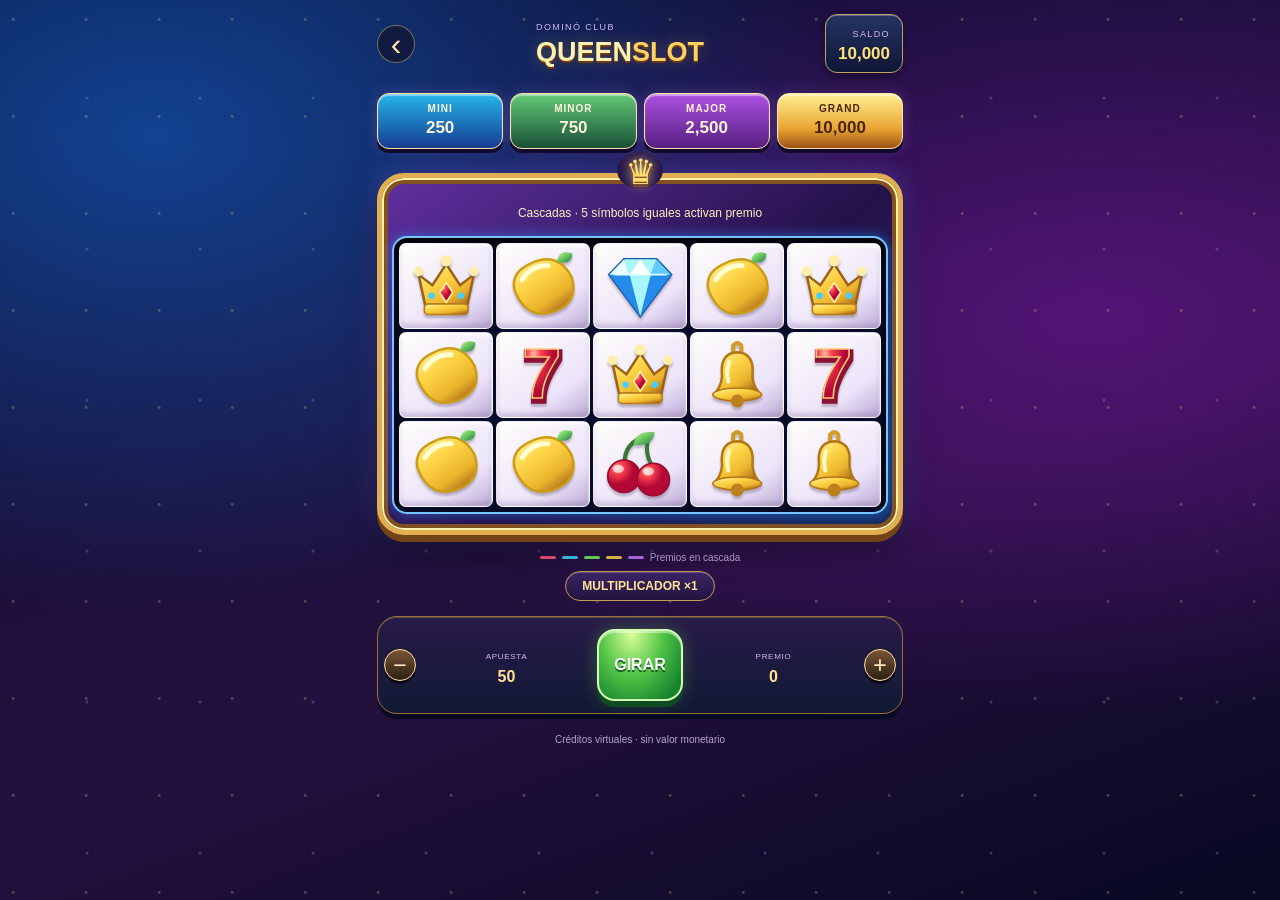
<file: slot.html>
<!doctype html><html lang="es"><head><meta charset="utf-8"><meta name="viewport" content="width=device-width,initial-scale=1"><title>Queen Slot · Dominó Club</title><link rel="stylesheet" href="slot.css?v=20261007-royal"></head><body><main><header><a href="index.html">‹</a><div><small>DOMINÓ CLUB</small><h1>QUEEN<span>SLOT</span></h1></div><div class="balance"><small>SALDO</small><b id="balance">10,000</b></div></header><section class="jackpots"><div class="mini">MINI<b>250</b></div><div class="minor">MINOR<b>750</b></div><div class="major">MAJOR<b>2,500</b></div><div class="grand">GRAND<b>10,000</b></div></section><div id="crownPrize" style="display:none;position:fixed;inset:0;z-index:50;background:#080713eF;place-items:center;text-align:center"><div style="padding:30px"><div style="font-size:90px">💎👑💎</div><h2 id="crownTitle" style="font-size:32px;margin:5px">PREMIO DE LA REINA</h2><p id="crownText" style="font-size:20px"></p><button id="crownOk" style="border:0;border-radius:18px;padding:14px 28px;font-weight:900">CONTINUAR</button></div></div><section class="machine"><div id="msg">Cascadas · 5 símbolos iguales activan premio</div><div class="reels" id="reels"></div><svg id="lines" viewBox="0 0 500 300" preserveAspectRatio="none"><polyline class="l l0" points="0,50 500,50"/><polyline class="l l1" points="0,150 500,150"/><polyline class="l l2" points="0,250 500,250"/><polyline class="l l3" points="0,50 250,250 500,50"/><polyline class="l l4" points="0,250 250,50 500,250"/></svg></section><div class="legend" aria-hidden="true"><i class="c0"></i><i class="c1"></i><i class="c2"></i><i class="c3"></i><i class="c4"></i><span>Premios en cascada</span></div><div class="multiplier" id="multiplier">MULTIPLICADOR ×1</div><div class="multiplier" id="freeSpinsCounter" style="display:none">GIROS GRATIS: 0</div><section class="controls"><button id="minus">−</button><div><small>APUESTA</small><b id="bet">50</b></div><button id="spin">GIRAR</button><div><small>PREMIO</small><b id="win">0</b></div><button id="plus">+</button></section><p class="note">Créditos virtuales · sin valor monetario</p></main><script src="slot.js?v=20261007-royal"></script><script src="sound.js?v=1"></script></body></html>
</file>
<file: domino.css>
*{box-sizing:border-box}body{margin:0;background:#0b1119;color:#f4f7fb;font-family:system-ui,-apple-system,Segoe UI,Roboto,sans-serif}.app{max-width:720px;margin:auto;min-height:100vh;background:#101722}.topbar{display:flex;justify-content:space-between;align-items:center;padding:18px 16px;border-bottom:1px solid #24303d;background:#121b27;position:sticky;top:0;z-index:3}.brand{font-weight:900;letter-spacing:1.5px;font-size:19px}.brand span{color:#e4b34d}.sub,.muted{color:#9aa8b8;font-size:13px}.avatar{width:42px;height:42px;border:0;border-radius:50%;background:#e4b34d;color:#101722;font-weight:900;font-size:17px}.hero{margin:16px;background:linear-gradient(135deg,#182534,#121a25);border:1px solid #2a3949;border-radius:18px;padding:20px;display:flex;justify-content:space-between;gap:15px}.eyebrow{font-size:11px;letter-spacing:1.5px;color:#e4b34d;font-weight:800;margin:0 0 5px}.hero h1{font-size:24px;line-height:1.12;margin:0 0 8px}.wallet{min-width:108px;align-self:center;text-align:center;padding:12px;border-radius:14px;background:#0d141e;border:1px solid #334252}.wallet span{font-size:23px}.wallet strong{display:block;font-size:20px}.wallet small{color:#8d9baa}.quick{display:grid;grid-template-columns:repeat(3,1fr);gap:9px;padding:0 16px}.quick-btn{min-height:55px;border:1px solid #2b3948;border-radius:12px;background:#151f2b;color:#e9eef4;font-weight:700}.quick-btn span{display:block;font-size:11px;margin-top:3px;color:#b8c3ce}.section{padding:18px 16px 0}.section-head{display:flex;justify-content:space-between;align-items:center;margin-bottom:10px}.section h2{font-size:17px;margin:0}.text-btn{background:none;border:0;color:#e4b34d;font-weight:700}.tables{display:grid;gap:9px}.table-card{display:flex;align-items:center;justify-content:space-between;gap:12px;background:#151f2b;border:1px solid #293848;border-radius:13px;padding:13px}.table-info strong{display:block}.table-info small{color:#91a0b0}.join{border:0;background:#e4b34d;color:#101722;border-radius:9px;padding:10px 14px;font-weight:900}.create-card{display:flex;gap:10px;align-items:end;background:#151f2b;border:1px solid #293848;border-radius:13px;padding:13px;margin-bottom:85px}.create-card label{flex:1;color:#aab6c2;font-size:12px}.create-card select{display:block;width:100%;margin-top:5px;padding:12px;border-radius:9px;border:1px solid #344354;background:#0e151e;color:#fff;font-size:16px}.primary{border:0;border-radius:10px;background:#e4b34d;color:#101722;padding:12px 16px;font-weight:900}.bottom-nav{position:fixed;bottom:0;left:50%;transform:translateX(-50%);width:min(720px,100%);display:grid;grid-template-columns:repeat(4,1fr);background:#121b27;border-top:1px solid #293747;padding:8px 5px env(safe-area-inset-bottom)}.nav{border:0;background:none;color:#7f8d9c;min-height:52px;font-size:20px}.nav span{display:block;font-size:10px;margin-top:2px}.nav.active{color:#e4b34d}.modal{position:fixed;inset:0;background:#0009;display:grid;place-items:center;padding:20px;z-index:9}.modal.hidden{display:none}.modal-card{width:min(420px,100%);background:#151f2b;border:1px solid #334253;border-radius:17px;padding:22px;position:relative}.modal-card h2{margin-top:0}.modal-card p{color:#b8c3ce;line-height:1.5}.close{position:absolute;right:10px;top:8px;background:none;border:0;color:#aab6c2;font-size:30px}@media(max-width:390px){.hero{flex-direction:column}.wallet{width:100%}.quick-btn{font-size:13px}.create-card{flex-direction:column;align-items:stretch}}/* MEJORA DE MESAS */
.tables{
  display:grid;
  gap:14px;
  margin-top:14px;
}

.table{
  display:flex;
  align-items:center;
  justify-content:space-between;
  gap:15px;
  padding:18px;
  background:linear-gradient(145deg,#182638,#101a29);
  border:1px solid #2b3c50;
  border-radius:18px;
  box-shadow:0 8px 22px rgba(0,0,0,.18);
}

.table b{
  display:block;
  color:#f5f7fa;
  font-size:18px;
  margin-bottom:5px;
}

.table small{
  color:#9da9b8;
  font-size:14px;
}

.table button{
  border:0;
  border-radius:12px;
  padding:11px 18px;
  background:#efb949;
  color:#111827;
  font-weight:800;
  font-size:14px;
  cursor:pointer;
  min-width:90px;
  box-shadow:0 5px 14px rgba(239,185,73,.18);
}

.table button:active{
  transform:scale(.96);
}
/* Ventana al entrar a una mesa */
.aviso-mesa {
  position: fixed;
  inset: 0;
  background: rgba(4, 10, 20, 0.82);
  display: flex;
  align-items: center;
  justify-content: center;
  padding: 24px;
  z-index: 9999;
}

.aviso-contenido {
  width: 100%;
  max-width: 360px;
  background: linear-gradient(145deg, #182638, #101a29);
  border: 1px solid #334760;
  border-radius: 24px;
  padding: 32px 24px;
  text-align: center;
  box-shadow: 0 18px 50px rgba(0,0,0,.55);
}

.aviso-icono {
  font-size: 52px;
  margin-bottom: 12px;
}

.aviso-contenido h2 {
  margin: 0 0 10px;
  color: #f5f7fa;
  font-size: 25px;
}

.aviso-contenido p {
  margin: 0 0 25px;
  color: #efb949;
  font-size: 20px;
  font-weight: 700;
}

.aviso-contenido button {
  width: 100%;
  border: 0;
  border-radius: 14px;
  padding: 14px 20px;
  background: #efb949;
  color: #111827;
  font-size: 17px;
  font-weight: 800;
  cursor: pointer;
}
/* ===== PANTALLA DE PARTIDA ===== */

.partida {
  min-height: 100vh;
  background: #07111f;
  color: #f5f7fa;
  padding: 16px;
  font-family: Arial, sans-serif;
}

.partida-superior {
  display: flex;
  align-items: center;
  justify-content: space-between;
  gap: 12px;
  margin-bottom: 20px;
}

.partida-superior button {
  border: 1px solid #334760;
  background: #142238;
  color: white;
  border-radius: 12px;
  padding: 10px 14px;
  font-weight: 700;
}

.partida-superior strong {
  display: block;
  text-align: center;
  font-size: 18px;
}

.partida-superior small {
  display: block;
  text-align: center;
  color: #9da9b8;
  margin-top: 3px;
}

.mesa-domino {
  position: relative;
  width: 100%;
  height: 520px;
  max-width: 500px;
  margin: 0 auto;
  border-radius: 40px;
  background:
    radial-gradient(circle at center, #176447 0%, #0c4935 55%, #073426 100%);
  border: 8px solid #5a3822;
  box-shadow:
    inset 0 0 35px rgba(0,0,0,.45),
    0 15px 40px rgba(0,0,0,.45);
}

.jugador {
  position: absolute;
  background: #142238;
  border: 1px solid #334760;
  border-radius: 14px;
  padding: 9px 12px;
  font-size: 13px;
  font-weight: 700;
  white-space: nowrap;
}

.jugador-arriba {
  top: 15px;
  left: 50%;
  transform: translateX(-50%);
}

.jugador-izquierda {
  left: 8px;
  top: 50%;
  transform: translateY(-50%);
}

.jugador-derecha {
  right: 8px;
  top: 50%;
  transform: translateY(-50%);
}

.jugador-abajo {
  bottom: 15px;
  left: 50%;
  transform: translateX(-50%);
  background: #efb949;
  color: #111827;
}

.centro-mesa {
  position: absolute;
  top: 50%;
  left: 50%;
  transform: translate(-50%, -50%);
  text-align: center;
  font-size: 26px;
  font-weight: 900;
  color: rgba(255,255,255,.85);
}

.centro-mesa > span {
  display: block;
  font-size: 13px;
  font-weight: 400;
  margin-top: 8px;
  color: rgba(255,255,255,.65);
}

.mis-fichas {
  max-width: 500px;
  margin: 18px auto 0;
  padding: 15px 8px;
  background: #142238;
  border: 1px solid #334760;
  border-radius: 18px;
  text-align: center;
  font-size: 39px;
  white-space: nowrap;
  overflow-x: auto;
}

/* FICHAS DE DOMINÓ */
.mis-fichas {
  display: flex;
  justify-content: center;
  align-items: center;
  gap: 6px;
}

.ficha-domino {
  width: 48px;
  height: 88px;
  background: #ffffff;
  border: 2px solid #d6d0c2;
  border-radius: 8px;
  display: flex;
  flex-direction: column;
  flex-shrink: 0;
  overflow: hidden;
  box-shadow: 0 4px 8px rgba(0,0,0,.35);
}

.ficha-domino > .cara {
  width: 100%;
  height: 50%;
  display: flex;
  align-items: center;
  justify-content: center;
  color: #111827;
  font-size: 20px;
  font-weight: 900;
}

.ficha-domino > .cara:first-child {
  border-bottom: 2px solid #111827;
}
.cara {
  position: relative;
  display: block !important;
  width: 100%;
  height: 50%;
}

.puntos {
  width: 100%;
  height: 100%;
  display: grid;
  grid-template-columns: repeat(3, 1fr);
  grid-template-rows: repeat(3, 1fr);
  align-items: center;
  justify-items: center;
  padding: 6px;
  box-sizing: border-box;
}

.punto {
  width: 8px;
  height: 8px;
  border-radius: 50%;
  background: transparent;
}

/* Puntos del dominó */
.cara {
  position: relative;
  width: 100%;
  height: 50%;
  display: block !important;
  padding: 0;
}

.puntos {
  width: 100%;
  height: 100%;
  display: grid;
  grid-template-columns: repeat(3, 1fr);
  grid-template-rows: repeat(3, 1fr);
  align-items: center;
  justify-items: center;
  padding: 6px;
  box-sizing: border-box;
}

.punto {
  width: 8px;
  height: 8px;
  border-radius: 50%;
  background: transparent;
  display: block;
  padding: 0;
  margin: auto;
  border: 0;
}

.punto.activo {
  background: #111827;
}
.ficha-domino {
  cursor: pointer;
  transition: transform 0.18s ease, box-shadow 0.18s ease;
  transform-origin: center bottom;
}

.ficha-domino:active {
  transform: translateY(-10px) scale(1.06);
  box-shadow: 0 10px 18px rgba(0,0,0,.45);
}
.ficha-domino.seleccionada {
  position: relative;
  transform: translateY(-14px) scale(1.08);
  border-color: #f5c542;
  box-shadow: 0 12px 22px rgba(0, 0, 0, .55);
  z-index: 5;
}


/* Zona independiente para las fichas jugadas */
.tablero-fichas {
  position: absolute;
  top: 50%;
  left: 50%;
  transform: translate(-50%, -50%);
  display: flex;
  align-items: center;
  justify-content: center;
  gap: 4px;
  z-index: 2;
  min-width: 48px;
  min-height: 88px;
}

.tablero-fichas .ficha-domino {
  margin: 0;
  transform: none;
  flex: 0 0 auto;
}


/* Cadena real de fichas sobre la mesa */
.tablero-fichas {
  position: absolute;
  top: 50%;
  left: 50%;
  transform: translate(-50%, -50%);
  width: 62%;
  min-height: 100px;
  display: flex;
  align-items: center;
  justify-content: center;
  gap: 5px;
  z-index: 2;
}

.cadena-fichas {
  display: flex;
  align-items: center;
  justify-content: center;
  gap: 3px;
  max-width: 100%;
  overflow-x: auto;
  padding: 10px 2px;
}

.cadena-fichas .ficha-domino {
  width: 44px;
  height: 80px;
  margin: 0;
  flex: 0 0 auto;
}

.extremo {
  min-width: 22px;
  height: 22px;
  border-radius: 50%;
  background: rgba(0,0,0,.28);
  color: rgba(255,255,255,.9);
  display: flex;
  align-items: center;
  justify-content: center;
  font-size: 12px;
  font-weight: 800;
}

.mensaje-juego {
  position: absolute;
  left: 50%;
  bottom: 90px;
  transform: translateX(-50%) translateY(8px);
  background: rgba(7,17,31,.94);
  border: 1px solid #efb949;
  border-radius: 12px;
  padding: 9px 13px;
  color: #fff;
  font-size: 12px;
  font-weight: 700;
  white-space: nowrap;
  opacity: 0;
  pointer-events: none;
  transition: .18s ease;
  z-index: 8;
}

.mensaje-juego.visible {
  opacity: 1;
  transform: translateX(-50%) translateY(0);
}


/* Mantener visibles todas las fichas de la cadena */
.cadena-fichas {
  width: auto !important;
  max-width: 100% !important;
  min-width: 0 !important;
  overflow: visible !important;
  flex-wrap: nowrap !important;
}

.cadena-fichas .ficha-domino {
  position: relative !important;
  display: flex !important;
  visibility: visible !important;
  opacity: 1 !important;
}


/* Los valores de los extremos son internos: nunca se muestran */
.extremo,
.extremo-izquierdo,
.extremo-derecho {
  display: none !important;
}


/* Correccion definitiva: no mostrar etiquetas numericas de extremos */
.tablero-fichas > .extremo { display:none !important; width:0 !important; min-width:0 !important; height:0 !important; overflow:hidden !important; }


/* Cadena visual estilo domino */
.cadena-fichas {
  display: flex !important;
  flex-direction: row !important;
  align-items: center !important;
  justify-content: center !important;
  gap: 2px !important;
  overflow: visible !important;
  white-space: nowrap;
}

.cadena-fichas .ficha-domino {
  width: 76px !important;
  height: 42px !important;
  flex-direction: row !important;
  border-radius: 7px !important;
  flex: 0 0 auto !important;
}

.cadena-fichas .ficha-domino > .cara {
  width: 50% !important;
  height: 100% !important;
}

.cadena-fichas .ficha-domino > .cara:first-child {
  border-bottom: 0 !important;
  border-right: 2px solid #111827 !important;
}

.cadena-fichas .ficha-domino.doble {
  width: 42px !important;
  height: 76px !important;
  flex-direction: column !important;
}

.cadena-fichas .ficha-domino.doble > .cara {
  width: 100% !important;
  height: 50% !important;
}

.cadena-fichas .ficha-domino.doble > .cara:first-child {
  border-right: 0 !important;
  border-bottom: 2px solid #111827 !important;
}

.cadena-fichas .puntos {
  padding: 4px !important;
}

.cadena-fichas .punto {
  width: 6px !important;
  height: 6px !important;
}

.tablero-fichas {
  width: 78% !important;
}


/* Mesa limpia: cadena separada de los jugadores */
.centro-mesa.oculto {
  display: none !important;
}

.tablero-fichas {
  top: 43% !important;
  left: 50% !important;
  width: 72% !important;
  min-height: 120px !important;
  transform: translate(-50%, -50%) !important;
  pointer-events: none;
}

.cadena-fichas {
  width: 100% !important;
  max-width: 100% !important;
  min-height: 82px;
  display: flex !important;
  flex-wrap: wrap !important;
  align-content: center !important;
  align-items: center !important;
  justify-content: center !important;
  gap: 3px !important;
  overflow: visible !important;
}

/* Mantener la cadena por delante del texto de la mesa y por detras de jugadores */
.centro-mesa { z-index: 1; }
.tablero-fichas { z-index: 2 !important; }
.jugador { z-index: 5; }


/* Cadena continua: no separar fichas en filas */
.tablero-fichas {
  top: 45% !important;
  width: 82% !important;
  min-height: 100px !important;
}

.cadena-fichas {
  flex-wrap: nowrap !important;
  width: auto !important;
  max-width: 100% !important;
  min-height: 90px !important;
  gap: 2px !important;
}

.cadena-fichas .ficha-domino {
  width: 68px !important;
  height: 38px !important;
}

.cadena-fichas .ficha-domino.doble {
  width: 38px !important;
  height: 68px !important;
}

.cadena-fichas.cadena-mediana .ficha-domino {
  width: 58px !important;
  height: 34px !important;
}
.cadena-fichas.cadena-mediana .ficha-domino.doble {
  width: 34px !important;
  height: 58px !important;
}
.cadena-fichas.cadena-mediana .punto {
  width: 5px !important;
  height: 5px !important;
}

.cadena-fichas.cadena-larga .ficha-domino {
  width: 50px !important;
  height: 30px !important;
}
.cadena-fichas.cadena-larga .ficha-domino.doble {
  width: 30px !important;
  height: 50px !important;
}


/* ===== REDISEÑO DE PARTIDA: MESA TIPO APP ===== */
.partida {
  min-height: 100vh;
  background: #090f19;
  padding: 0 10px 18px;
  overflow-x: hidden;
}

.nueva-barra {
  max-width: 760px;
  margin: 0 auto;
  min-height: 72px;
  display: grid;
  grid-template-columns: 46px 1fr auto auto;
  align-items: center;
  gap: 10px;
  padding: 10px 4px;
}

.salir-partida {
  width: 42px;
  height: 42px;
  border-radius: 12px;
  border: 1px solid #334760;
  background: #142238;
  color: #fff;
  font-size: 32px;
  line-height: 1;
}

.bote-partida {
  justify-self: start;
  background: #17243a;
  border: 1px solid #344969;
  border-radius: 12px;
  padding: 6px 11px;
}
.bote-partida small { display:block; font-size:9px; color:#a9b7ca; font-weight:800; }
.bote-partida strong { font-size:14px; color:#f4c451; }

.mesa-titulo { text-align:right; }
.mesa-titulo strong { display:block; font-size:14px; }
.mesa-titulo small { display:block; font-size:10px; color:#8fa0b5; }
.saldo-partida { font-weight:800; white-space:nowrap; }

.mesa-domino {
  width: min(96vw, 760px) !important;
  max-width: 760px !important;
  height: min(64vh, 590px) !important;
  min-height: 500px;
  margin: 0 auto !important;
  border-radius: 34px !important;
  border: 7px solid #49301f !important;
  background:
    radial-gradient(ellipse at center, rgba(28,119,91,.95) 0%, rgba(10,83,61,.98) 60%, #064531 100%) !important;
  box-shadow: inset 0 0 60px rgba(0,0,0,.32), 0 14px 34px rgba(0,0,0,.42) !important;
  overflow: hidden;
}

.jugador {
  z-index: 8 !important;
  display: flex !important;
  align-items: center !important;
  gap: 7px !important;
  background: rgba(10,20,37,.94) !important;
  border: 1px solid #334c6e !important;
  border-radius: 13px !important;
  padding: 5px 9px 5px 5px !important;
  min-width: 118px;
  box-shadow: 0 5px 14px rgba(0,0,0,.3);
  color: #fff !important;
}

.avatar-juego {
  width: 35px;
  height: 35px;
  flex: 0 0 35px;
  border-radius: 50%;
  display: grid;
  place-items: center;
  background: linear-gradient(145deg,#2c77b8,#173b68);
  border: 2px solid #79b8e9;
  font-size: 10px;
  font-weight: 900;
}
.avatar-tu {
  background: linear-gradient(145deg,#e5b64c,#a36d14);
  border-color:#ffe091;
  color:#111827;
}
.datos-jugador { display:block; text-align:left; line-height:1.05; }
.datos-jugador b { display:block; font-size:12px; white-space:nowrap; }
.datos-jugador small { display:block; margin-top:4px; font-size:9px; color:#a9b8ca; white-space:nowrap; }

.jugador-arriba { top: 14px !important; left: 50% !important; transform: translateX(-50%) !important; }
.jugador-izquierda { left: 10px !important; top: 50% !important; transform: translateY(-50%) !important; }
.jugador-derecha { right: 10px !important; top: 50% !important; transform: translateY(-50%) !important; }
.jugador-abajo { bottom: 14px !important; left: 18px !important; transform:none !important; }

.centro-mesa { top:50% !important; opacity:.25; font-size:20px !important; }

.tablero-fichas {
  top: 45% !important;
  left: 50% !important;
  width: 58% !important;
  min-height: 120px !important;
  transform: translate(-50%,-50%) !important;
  z-index: 4 !important;
}

.cadena-fichas {
  width: 100% !important;
  justify-content: center !important;
  flex-wrap: nowrap !important;
}

.mis-fichas {
  position: relative;
  max-width: 610px !important;
  width: calc(100% - 30px) !important;
  margin: -6px auto 0 !important;
  padding: 18px 12px 12px !important;
  min-height: 112px;
  border-radius: 10px 10px 22px 22px !important;
  background: linear-gradient(#243b59,#101d30) !important;
  border: 1px solid #48607d !important;
  box-shadow: 0 -5px 20px rgba(0,0,0,.38), inset 0 3px 0 rgba(255,255,255,.06);
  z-index: 10;
  overflow-x: auto !important;
}

.mis-fichas .ficha-domino {
  width: 52px;
  height: 94px;
}

@media (max-width: 520px) {
  .nueva-barra { grid-template-columns: 42px 1fr auto; }
  .mesa-titulo { display:none; }
  .mesa-domino { min-height: 500px; height: 60vh !important; border-radius:30px !important; }
  .jugador { min-width: 104px; }
  .jugador-izquierda { left: 6px !important; }
  .jugador-derecha { right: 6px !important; }
  .tablero-fichas { width: 54% !important; top:44% !important; }
  .mis-fichas { width: calc(100% - 44px) !important; }
}


/* ===== AJUSTE DE BANDEJA Y PERFIL DEL JUGADOR ===== */
.jugador-abajo {
  bottom: 18px !important;
  left: 18px !important;
  min-width: 185px !important;
  padding: 6px 12px 6px 6px !important;
}

.mis-fichas {
  box-sizing: border-box !important;
  width: min(88vw, 560px) !important;
  max-width: 560px !important;
  margin: -10px auto 0 !important;
  padding: 18px 18px 14px !important;
  min-height: 126px !important;
  display: flex !important;
  justify-content: center !important;
  align-items: flex-end !important;
  gap: 7px !important;
  overflow: visible !important;
  border-radius: 12px 12px 24px 24px !important;
}

.mis-fichas .ficha-domino {
  width: 54px !important;
  height: 98px !important;
  flex: 0 0 54px !important;
}

@media (max-width: 520px) {
  .mis-fichas {
    width: calc(100% - 58px) !important;
    max-width: 560px !important;
    padding-left: 14px !important;
    padding-right: 14px !important;
    gap: 5px !important;
  }

  .mis-fichas .ficha-domino {
    width: 48px !important;
    height: 88px !important;
    flex-basis: 48px !important;
  }

  .jugador-abajo {
    bottom: 16px !important;
    left: 18px !important;
    min-width: 170px !important;
  }
}


/* ===== BANDEJA COMPACTA TIPO JUEGO ===== */
.mis-fichas {
  width: min(86vw, 520px) !important;
  max-width: 520px !important;
  min-height: 112px !important;
  margin: -8px auto 0 !important;
  padding: 16px 14px 12px !important;
  gap: 5px !important;
  overflow: hidden !important;
  justify-content: center !important;
  align-items: flex-end !important;
  background: linear-gradient(180deg, #2d4869 0%, #14253b 52%, #0d1828 100%) !important;
  border: 2px solid #415c7c !important;
  border-top-color: #627d9e !important;
  box-shadow: 0 -6px 18px rgba(0,0,0,.38), inset 0 3px 8px rgba(255,255,255,.06) !important;
}

.mis-fichas .ficha-domino {
  width: 46px !important;
  height: 84px !important;
  flex: 0 0 46px !important;
  border-radius: 7px !important;
}

.mis-fichas .puntos {
  padding: 5px !important;
}

.mis-fichas .punto {
  width: 7px !important;
  height: 7px !important;
}

@media (max-width: 520px) {
  .mis-fichas {
    width: calc(100% - 78px) !important;
    max-width: 500px !important;
    min-height: 106px !important;
    padding: 15px 10px 11px !important;
    gap: 4px !important;
  }

  .mis-fichas .ficha-domino {
    width: 43px !important;
    height: 80px !important;
    flex-basis: 43px !important;
  }

  .mis-fichas .punto {
    width: 6px !important;
    height: 6px !important;
  }
}


/* ===== CORRECCION BANDEJA MOVIL: 7 FICHAS COMPLETAS ===== */
.mis-fichas {
  width: calc(100% - 48px) !important;
  max-width: 590px !important;
  box-sizing: border-box !important;
  padding: 16px 16px 13px !important;
  gap: 5px !important;
  overflow: hidden !important;
}

.mis-fichas .ficha-domino {
  width: 44px !important;
  height: 82px !important;
  flex: 0 0 44px !important;
}

@media (max-width: 520px) {
  .mis-fichas {
    width: calc(100% - 48px) !important;
    padding-left: 12px !important;
    padding-right: 12px !important;
    gap: 4px !important;
  }

  .mis-fichas .ficha-domino {
    width: 42px !important;
    height: 78px !important;
    flex: 0 0 42px !important;
  }
}


/* ===== CADENA CENTRAL PREMIUM ===== */
.tablero-fichas {
  top: 47% !important;
  width: 58% !important;
  min-height: 150px !important;
  display: flex !important;
  align-items: center !important;
  justify-content: center !important;
}

.cadena-fichas {
  width: auto !important;
  max-width: 100% !important;
  min-height: 90px !important;
  display: flex !important;
  flex-flow: row nowrap !important;
  align-items: center !important;
  justify-content: center !important;
  gap: 1px !important;
  overflow: visible !important;
  filter: drop-shadow(0 5px 5px rgba(0,0,0,.35));
}

.cadena-fichas .ficha-domino {
  width: 58px !important;
  height: 32px !important;
  flex: 0 0 58px !important;
  border: 1px solid #d4cdbd !important;
  border-radius: 5px !important;
  box-shadow: 0 2px 5px rgba(0,0,0,.34) !important;
}

.cadena-fichas .ficha-domino > .cara {
  width: 50% !important;
  height: 100% !important;
}

.cadena-fichas .ficha-domino.doble {
  width: 32px !important;
  height: 58px !important;
  flex: 0 0 32px !important;
}

.cadena-fichas .ficha-domino.doble > .cara {
  width: 100% !important;
  height: 50% !important;
}

.cadena-fichas .puntos { padding: 3px !important; }
.cadena-fichas .punto { width: 5px !important; height: 5px !important; }

.cadena-fichas.cadena-media .ficha-domino {
  width: 52px !important;
  height: 29px !important;
  flex-basis: 52px !important;
}
.cadena-fichas.cadena-media .ficha-domino.doble {
  width: 29px !important;
  height: 52px !important;
  flex-basis: 29px !important;
}

.cadena-fichas.cadena-larga .ficha-domino {
  width: 46px !important;
  height: 27px !important;
  flex-basis: 46px !important;
}
.cadena-fichas.cadena-larga .ficha-domino.doble {
  width: 27px !important;
  height: 46px !important;
  flex-basis: 27px !important;
}
.cadena-fichas.cadena-larga .punto { width: 4px !important; height: 4px !important; }

.ficha-jugada.entrada-ficha {
  animation: caerFicha .24s cubic-bezier(.2,.8,.2,1);
}

@keyframes caerFicha {
  0% { opacity: 0; transform: translateY(-12px) scale(1.14); }
  70% { opacity: 1; transform: translateY(2px) scale(.98); }
  100% { transform: translateY(0) scale(1); }
}

@media (max-width: 520px) {
  .tablero-fichas { width: 55% !important; top: 47% !important; }
  .cadena-fichas .ficha-domino {
    width: 52px !important;
    height: 30px !important;
    flex-basis: 52px !important;
  }
  .cadena-fichas .ficha-domino.doble {
    width: 30px !important;
    height: 52px !important;
    flex-basis: 30px !important;
  }
  .cadena-fichas.cadena-media .ficha-domino {
    width: 46px !important; height: 27px !important; flex-basis: 46px !important;
  }
  .cadena-fichas.cadena-media .ficha-domino.doble {
    width: 27px !important; height: 46px !important; flex-basis: 27px !important;
  }
  .cadena-fichas.cadena-larga .ficha-domino {
    width: 40px !important; height: 24px !important; flex-basis: 40px !important;
  }
  .cadena-fichas.cadena-larga .ficha-domino.doble {
    width: 24px !important; height: 40px !important; flex-basis: 24px !important;
  }
}


/* ===== CADENA CENTRAL 2: LIBRE DE LOS PERFILES ===== */
.jugador-izquierda {
  top: 57% !important;
}
.jugador-derecha {
  top: 57% !important;
}

.tablero-fichas {
  top: 42% !important;
  width: 72% !important;
  min-height: 125px !important;
}

.cadena-fichas {
  position: relative !important;
  z-index: 6 !important;
  min-height: 76px !important;
  gap: 2px !important;
}

.cadena-fichas .ficha-domino {
  width: 62px !important;
  height: 35px !important;
  flex-basis: 62px !important;
}
.cadena-fichas .ficha-domino.doble {
  width: 35px !important;
  height: 62px !important;
  flex-basis: 35px !important;
}

.cadena-fichas.cadena-media .ficha-domino {
  width: 56px !important;
  height: 32px !important;
  flex-basis: 56px !important;
}
.cadena-fichas.cadena-media .ficha-domino.doble {
  width: 32px !important;
  height: 56px !important;
  flex-basis: 32px !important;
}

.cadena-fichas.cadena-larga .ficha-domino {
  width: 50px !important;
  height: 29px !important;
  flex-basis: 50px !important;
}
.cadena-fichas.cadena-larga .ficha-domino.doble {
  width: 29px !important;
  height: 50px !important;
  flex-basis: 29px !important;
}

@media (max-width: 520px) {
  .jugador-izquierda, .jugador-derecha { top: 58% !important; }
  .tablero-fichas { top: 42% !important; width: 68% !important; }
  .cadena-fichas .ficha-domino {
    width: 56px !important; height: 32px !important; flex-basis: 56px !important;
  }
  .cadena-fichas .ficha-domino.doble {
    width: 32px !important; height: 56px !important; flex-basis: 32px !important;
  }
  .cadena-fichas.cadena-media .ficha-domino {
    width: 50px !important; height: 29px !important; flex-basis: 50px !important;
  }
  .cadena-fichas.cadena-media .ficha-domino.doble {
    width: 29px !important; height: 50px !important; flex-basis: 29px !important;
  }
  .cadena-fichas.cadena-larga .ficha-domino {
    width: 45px !important; height: 27px !important; flex-basis: 45px !important;
  }
  .cadena-fichas.cadena-larga .ficha-domino.doble {
    width: 27px !important; height: 45px !important; flex-basis: 27px !important;
  }
}


/* ===== COMPOSICION UNIFICADA DE LA MESA ===== */
.partida-superior {
  max-width: 680px !important;
  margin: 0 auto 12px !important;
  padding: 8px 14px !important;
  min-height: 72px !important;
  display: grid !important;
  grid-template-columns: 62px 1fr auto !important;
  align-items: center !important;
  gap: 10px !important;
}

.partida-superior > button {
  width: 54px !important;
  height: 54px !important;
  min-width: 54px !important;
  padding: 0 !important;
  border-radius: 16px !important;
  font-size: 0 !important;
  display: grid !important;
  place-items: center !important;
  background: linear-gradient(180deg,#203a5a,#10243c) !important;
  border: 1px solid #456486 !important;
  box-shadow: inset 0 1px rgba(255,255,255,.08),0 5px 12px rgba(0,0,0,.25) !important;
}
.partida-superior > button::before {
  content: "‹";
  font-size: 46px;
  line-height: 1;
  font-weight: 300;
  transform: translateY(-2px);
}

.mesa-domino {
  height: 760px !important;
  max-height: calc(100vh - 255px) !important;
  min-height: 610px !important;
}

.jugador {
  z-index: 8 !important;
}
.jugador-arriba {
  top: 22px !important;
  left: 50% !important;
  transform: translateX(-50%) !important;
}
.jugador-izquierda {
  top: 50% !important;
  left: 12px !important;
  transform: translateY(-50%) !important;
}
.jugador-derecha {
  top: 50% !important;
  right: 12px !important;
  transform: translateY(-50%) !important;
}
.jugador-abajo {
  left: 28px !important;
  bottom: 24px !important;
  transform: none !important;
}

.tablero-fichas {
  top: 45% !important;
  left: 50% !important;
  transform: translate(-50%,-50%) !important;
  width: 62% !important;
  min-height: 130px !important;
  z-index: 5 !important;
}

.centro-mesa {
  top: 45% !important;
  opacity: .38 !important;
}

.mis-fichas {
  position: relative !important;
  z-index: 12 !important;
  width: calc(100% - 90px) !important;
  max-width: 560px !important;
  margin: -14px auto 0 !important;
  min-height: 112px !important;
  border-radius: 18px 18px 28px 28px !important;
}

@media (max-width: 520px) {
  .partida-superior {
    grid-template-columns: 54px 1fr auto !important;
    padding: 7px 12px !important;
  }
  .partida-superior > button {
    width: 50px !important;
    height: 50px !important;
    min-width: 50px !important;
    border-radius: 15px !important;
  }
  .partida-superior > button::before { font-size: 42px !important; }

  .mesa-domino {
    height: 720px !important;
    min-height: 620px !important;
    max-height: none !important;
  }
  .jugador-arriba { top: 24px !important; }
  .jugador-izquierda {
    top: 52% !important;
    left: 10px !important;
  }
  .jugador-derecha {
    top: 52% !important;
    right: 10px !important;
  }
  .jugador-abajo {
    left: 26px !important;
    bottom: 24px !important;
  }
  .tablero-fichas {
    top: 43% !important;
    width: 58% !important;
  }
  .centro-mesa { top: 43% !important; }
  .mis-fichas {
    width: calc(100% - 72px) !important;
    max-width: 560px !important;
    margin-top: -12px !important;
  }
}


/* ===== PROPORCIONES MOVIL COMPACTAS ===== */
@media (max-width: 520px) {
  .partida {
    padding-top: 0 !important;
  }

  .partida-superior {
    margin-bottom: 8px !important;
    min-height: 62px !important;
  }

  .mesa-domino {
    height: 620px !important;
    min-height: 620px !important;
    max-height: 620px !important;
  }

  .jugador-arriba {
    top: 18px !important;
  }

  .jugador-izquierda,
  .jugador-derecha {
    top: 49% !important;
  }

  .jugador-abajo {
    bottom: 18px !important;
  }

  .centro-mesa,
  .tablero-fichas {
    top: 43% !important;
  }

  .mis-fichas {
    margin-top: -10px !important;
    min-height: 104px !important;
    padding-top: 12px !important;
    padding-bottom: 10px !important;
  }
}

@media (max-width: 390px) {
  .mesa-domino {
    height: 590px !important;
    min-height: 590px !important;
    max-height: 590px !important;
  }
}


/* ===== TODO EL JUEGO VISIBLE EN UNA PANTALLA MOVIL ===== */
@media (max-width: 520px) {
  .partida-superior {
    min-height: 56px !important;
    margin-bottom: 5px !important;
    padding-top: 4px !important;
    padding-bottom: 4px !important;
  }

  .mesa-domino {
    height: 500px !important;
    min-height: 500px !important;
    max-height: 500px !important;
  }

  .jugador-arriba {
    top: 12px !important;
  }

  .jugador-izquierda,
  .jugador-derecha {
    top: 50% !important;
  }

  .jugador-abajo {
    bottom: 12px !important;
  }

  .centro-mesa,
  .tablero-fichas {
    top: 43% !important;
  }

  .mis-fichas {
    margin-top: -8px !important;
    min-height: 96px !important;
    padding-top: 9px !important;
    padding-bottom: 8px !important;
  }

  .mis-fichas .ficha-domino {
    height: 74px !important;
    width: 40px !important;
    flex-basis: 40px !important;
  }
}

@media (max-width: 390px) {
  .mesa-domino {
    height: 470px !important;
    min-height: 470px !important;
    max-height: 470px !important;
  }
  .mis-fichas .ficha-domino {
    width: 38px !important;
    height: 70px !important;
    flex-basis: 38px !important;
  }
}


/* ===== PUNTO MEDIO: MESA Y MANO CON MAS PRESENCIA ===== */
@media (max-width: 520px) {
  .mesa-domino {
    height: 555px !important;
    min-height: 555px !important;
    max-height: 555px !important;
  }

  .jugador-arriba { top: 14px !important; }
  .jugador-izquierda,
  .jugador-derecha { top: 50% !important; }
  .jugador-abajo { bottom: 15px !important; }

  .centro-mesa,
  .tablero-fichas { top: 43% !important; }

  .mis-fichas {
    width: calc(100% - 62px) !important;
    min-height: 108px !important;
    margin-top: -10px !important;
    padding: 12px 11px 10px !important;
    gap: 4px !important;
  }

  .mis-fichas .ficha-domino {
    width: 43px !important;
    height: 80px !important;
    flex: 0 0 43px !important;
  }

  .mis-fichas .punto {
    width: 6px !important;
    height: 6px !important;
  }
}

@media (max-width: 390px) {
  .mesa-domino {
    height: 525px !important;
    min-height: 525px !important;
    max-height: 525px !important;
  }
  .mis-fichas .ficha-domino {
    width: 41px !important;
    height: 76px !important;
    flex-basis: 41px !important;
  }
}


/* ===== MANO 8/10: FICHAS MAS PROTAGONISTAS ===== */
@media (max-width: 520px) {
  .mis-fichas {
    width: calc(100% - 44px) !important;
    max-width: 600px !important;
    min-height: 124px !important;
    padding: 14px 10px 11px !important;
    gap: 4px !important;
    margin-top: -10px !important;
  }

  .mis-fichas .ficha-domino {
    width: 48px !important;
    height: 90px !important;
    flex: 0 0 48px !important;
  }

  .mis-fichas .puntos {
    padding: 5px !important;
  }

  .mis-fichas .punto {
    width: 7px !important;
    height: 7px !important;
  }
}

@media (max-width: 390px) {
  .mis-fichas {
    width: calc(100% - 36px) !important;
    gap: 3px !important;
    padding-left: 8px !important;
    padding-right: 8px !important;
  }
  .mis-fichas .ficha-domino {
    width: 45px !important;
    height: 86px !important;
    flex-basis: 45px !important;
  }
}


/* ===== CORRECCION REAL: 7 FICHAS GRANDES COMPLETAS ===== */
@media (max-width: 520px) {
  .mis-fichas {
    width: calc(100% - 16px) !important;
    max-width: none !important;
    min-height: 124px !important;
    box-sizing: border-box !important;
    padding: 14px 6px 11px !important;
    gap: 3px !important;
    overflow: visible !important;
    justify-content: center !important;
  }

  .mis-fichas .ficha-domino {
    width: 46px !important;
    height: 90px !important;
    flex: 0 0 46px !important;
  }
}

@media (max-width: 380px) {
  .mis-fichas {
    width: calc(100% - 10px) !important;
    padding-left: 5px !important;
    padding-right: 5px !important;
    gap: 2px !important;
  }
  .mis-fichas .ficha-domino {
    width: 44px !important;
    height: 86px !important;
    flex-basis: 44px !important;
  }
}


/* Turnos y reloj de partida */
.reloj-turno {
  position: absolute;
  top: 14px;
  right: 14px;
  z-index: 8;
  min-width: 76px;
  padding: 7px 10px;
  border-radius: 15px;
  background: rgba(5,20,38,.88);
  border: 1px solid #45698d;
  text-align: center;
  color: #fff;
}
.reloj-turno b { font-size: 20px; color: #f2c14e; margin-left: 3px; }
.reloj-turno small { display:block; font-size:10px; color:#cbd5e1; margin-top:1px; }
.jugador.turno-activo { border-color:#f2c14e !important; box-shadow:0 0 0 2px rgba(242,193,78,.25),0 0 18px rgba(242,193,78,.28); }


/* El reloj solo se muestra al jugador cuando es su turno */
.reloj-turno.reloj-oculto { display:none !important; }


/* ===== CADENA EN SERPIENTE + RELOJ DEL JUGADOR ACTIVO ===== */
.tablero-fichas {
  width: 78% !important;
  min-height: 230px !important;
  pointer-events: none;
}
.cadena-fichas.cadena-serpiente {
  position: relative !important;
  display: block !important;
  width: 100% !important;
  height: 230px !important;
  min-height: 230px !important;
  overflow: visible !important;
}
.cadena-fichas.cadena-serpiente .ficha-domino {
  width: 48px !important;
  height: 28px !important;
  flex-basis: auto !important;
  margin: 0 !important;
}
.cadena-fichas.cadena-serpiente .ficha-domino.doble {
  width: 28px !important;
  height: 48px !important;
}
.cadena-fichas.cadena-serpiente .punto {
  width: 5px !important;
  height: 5px !important;
}

/* El reloj vive dentro de la tarjeta del jugador que tiene el turno. */
.jugador .reloj-turno {
  position: absolute !important;
  top: 50% !important;
  right: auto !important;
  left: calc(100% + 7px) !important;
  transform: translateY(-50%) !important;
  min-width: 54px !important;
  padding: 5px 7px !important;
  border-radius: 12px !important;
  z-index: 30 !important;
  white-space: nowrap;
}
.jugador .reloj-turno b { font-size: 17px !important; }
.jugador .reloj-turno small { font-size: 9px !important; }

.jugador-derecha .reloj-turno {
  left: auto !important;
  right: calc(100% + 7px) !important;
}
.jugador-abajo .reloj-turno {
  left: calc(100% + 7px) !important;
  right: auto !important;
}
.reloj-turno.reloj-oculto { display: none !important; }

@media (max-width:520px) {
  .tablero-fichas {
    width: 74% !important;
    min-height: 205px !important;
    top: 43% !important;
  }
  .cadena-fichas.cadena-serpiente {
    height: 205px !important;
    min-height: 205px !important;
  }
  .cadena-fichas.cadena-serpiente .ficha-domino {
    width: 42px !important;
    height: 25px !important;
  }
  .cadena-fichas.cadena-serpiente .ficha-domino.doble {
    width: 25px !important;
    height: 42px !important;
  }
}


/* ===== RELOJ VISUAL 10s + CADENA CONTINUA ===== */
.jugador .reloj-turno {
  min-width: 46px !important;
  padding: 4px 6px !important;
  background: rgba(5,20,38,.92) !important;
}
.reloj-circulo {
  --progreso: var(--progreso-turno,100%);
  width: 31px;
  height: 31px;
  margin: 0 auto 2px;
  border-radius: 50%;
  display: grid;
  place-items: center;
  background: conic-gradient(#f2c14e var(--progreso), rgba(255,255,255,.13) 0);
  position: relative;
}
.reloj-circulo::after {
  content:"";
  position:absolute;
  inset:4px;
  border-radius:50%;
  background:#07182a;
}
.reloj-icono {
  position:relative;
  z-index:2;
  font-size:15px;
}
.jugador .reloj-turno small {
  font-size:8px !important;
  margin:0 !important;
}
.reloj-turno.reloj-urgente .reloj-circulo {
  background: conic-gradient(#ef4444 var(--progreso-turno,30%), rgba(239,68,68,.16) 0);
  animation: pulsoReloj .55s ease-in-out infinite alternate;
}
.reloj-turno.reloj-urgente::after {
  content:"¡Apúrate!";
  display:block;
  font-size:8px;
  font-weight:800;
  color:#ff6b6b;
  margin-top:1px;
}
@keyframes pulsoReloj {
  from { transform:scale(1); }
  to { transform:scale(1.12); }
}

/* Fichas de mesa: compactas, continuas y sin saltos exagerados */
.cadena-fichas.cadena-serpiente .ficha-domino {
  width:42px !important;
  height:25px !important;
  border-radius:5px !important;
  box-shadow:0 2px 5px rgba(0,0,0,.35) !important;
}
.cadena-fichas.cadena-serpiente .ficha-domino.doble {
  width:25px !important;
  height:42px !important;
}
.cadena-fichas.cadena-serpiente .puntos { padding:3px !important; }
.cadena-fichas.cadena-serpiente .punto {
  width:4px !important;
  height:4px !important;
}


/* El cronómetro privado desaparece por completo durante turnos rivales */
.reloj-turno.reloj-oculto { display:none !important; }

/* Cadena de dominó: piezas tocándose y dobles atravesados */
.cadena-fichas.cadena-serpiente .ficha-domino {
  margin:0 !important;
}
.cadena-fichas.cadena-serpiente .ficha-domino.doble-tablero {
  width:25px !important;
  height:42px !important;
  flex-direction:column !important;
}
.cadena-fichas.cadena-serpiente .ficha-domino.doble-tablero > .cara {
  width:100% !important;
  height:50% !important;
}
.cadena-fichas.cadena-serpiente .ficha-domino.doble-tablero > .cara:first-child {
  border-right:0 !important;
  border-bottom:2px solid #111827 !important;
}


/* ===== AJUSTE FINAL: RELOJ PROPIO + CADENA LIMPIA ===== */
.jugador:not(.jugador-abajo) > .reloj-turno { display:none !important; }
.jugador-abajo > .reloj-turno.reloj-oculto { display:none !important; }
.jugador-abajo > .reloj-turno:not(.reloj-oculto) {
  display:block !important;
  left:auto !important;
  right:10px !important;
  top:50% !important;
  transform:translateY(-50%) !important;
}
.cadena-fichas.cadena-serpiente .ficha-domino {
  width:44px !important;
  height:27px !important;
  border-radius:5px !important;
  overflow:hidden !important;
}
.cadena-fichas.cadena-serpiente .ficha-domino:not(.doble-tablero) {
  flex-direction:row !important;
}
.cadena-fichas.cadena-serpiente .ficha-domino:not(.doble-tablero) > .cara {
  width:50% !important;
  height:100% !important;
}
.cadena-fichas.cadena-serpiente .ficha-domino:not(.doble-tablero) > .cara:first-child {
  border-bottom:0 !important;
  border-right:2px solid #111827 !important;
}
.cadena-fichas.cadena-serpiente .ficha-domino.doble-tablero {
  width:27px !important;
  height:44px !important;
}
.cadena-fichas.cadena-serpiente .puntos { padding:3px !important; }
.cadena-fichas.cadena-serpiente .punto { width:4px !important; height:4px !important; }


/* ===== RELOJ: no tapar nombre ni saldo ===== */
.jugador-abajo {
  padding-right: 82px !important;
  min-height: 76px !important;
}
.jugador-abajo > div:not(.avatar):not(.reloj-turno) {
  min-width: 0 !important;
}
.jugador-abajo strong,
.jugador-abajo b {
  font-size: 20px !important;
  white-space: nowrap !important;
}
.jugador-abajo > .reloj-turno:not(.reloj-oculto) {
  position: absolute !important;
  right: 8px !important;
  left: auto !important;
  top: 50% !important;
  transform: translateY(-50%) scale(.82) !important;
  transform-origin: center !important;
  margin: 0 !important;
  z-index: 4 !important;
}


/* Cadena continua: las fichas deben tocarse por sus extremos */
.cadena-fichas.cadena-serpiente .ficha-domino {
  margin:0 !important;
  box-shadow:0 2px 5px rgba(0,0,0,.35) !important;
}
.cadena-fichas.cadena-serpiente .ficha-domino:not(.doble-tablero) {
  width:44px !important;
  height:27px !important;
}
.cadena-fichas.cadena-serpiente .ficha-domino.doble-tablero {
  width:27px !important;
  height:44px !important;
}


/* Guia visual del turno del usuario */
.mis-fichas .ficha-domino.ficha-disponible {
  border-color:#f5c542 !important;
  box-shadow:0 0 0 2px rgba(245,197,66,.38), 0 0 16px rgba(245,197,66,.42) !important;
}
.mis-fichas .ficha-domino.ficha-bloqueada {
  opacity:.48;
  filter:saturate(.55);
}


/* Área segura del tablero: evita que la cadena quede debajo de J3/J4 */
.cadena-fichas {
  position: absolute !important;
  left: 20% !important;
  right: 20% !important;
  top: 24% !important;
  bottom: 25% !important;
  width: auto !important;
  height: auto !important;
}
@media (max-width: 520px) {
  .cadena-fichas {
    left: 24% !important;
    right: 24% !important;
    top: 23% !important;
    bottom: 25% !important;
  }
}


/* ===== CADENA CENTRAL SIN TAPAR JUGADORES ===== */
.tablero-fichas {
  width: 100% !important;
  height: 72% !important;
  min-height: 0 !important;
  top: 47% !important;
}
.cadena-fichas,
.cadena-fichas.cadena-serpiente {
  position: absolute !important;
  left: 50% !important;
  right: auto !important;
  top: 50% !important;
  bottom: auto !important;
  transform: translate(-50%,-50%) !important;
  width: 132px !important;
  height: 390px !important;
  min-height: 390px !important;
  overflow: visible !important;
}
.cadena-fichas.cadena-serpiente .ficha-domino:not(.doble-tablero) {
  width: 38px !important;
  height: 24px !important;
}
.cadena-fichas.cadena-serpiente .ficha-domino.doble-tablero {
  width: 24px !important;
  height: 38px !important;
}
.cadena-fichas.cadena-serpiente .puntos { padding: 2px !important; }
.cadena-fichas.cadena-serpiente .punto {
  width: 4px !important;
  height: 4px !important;
}


/* ===== MESA ABIERTA: CADENA NATURAL Y JUGADORES COMPACTOS ===== */
.jugador {
  min-width: 0 !important;
  width: auto !important;
  padding: 6px 9px !important;
  gap: 6px !important;
  border-radius: 13px !important;
}
.jugador .avatar-juego {
  width: 34px !important;
  height: 34px !important;
  min-width: 34px !important;
  font-size: 12px !important;
}
.jugador .datos-jugador b {
  font-size: 13px !important;
  line-height: 1.05 !important;
}
.jugador .datos-jugador small {
  font-size: 10px !important;
  margin-top: 2px !important;
}
.jugador-arriba { top: 12px !important; }
.jugador-izquierda { left: 8px !important; top: 50% !important; }
.jugador-derecha { right: 8px !important; top: 50% !important; }
.jugador-abajo {
  left: 20px !important;
  bottom: 14px !important;
  min-width: 205px !important;
  min-height: 62px !important;
  padding: 8px 72px 8px 10px !important;
}
.jugador-abajo .avatar-juego {
  width: 42px !important;
  height: 42px !important;
  min-width: 42px !important;
}
.jugador-abajo .datos-jugador b { font-size: 18px !important; }

.tablero-fichas {
  width: 100% !important;
  height: 70% !important;
  top: 45% !important;
  left: 50% !important;
}
.cadena-fichas,
.cadena-fichas.cadena-serpiente {
  left: 50% !important;
  right: auto !important;
  top: 50% !important;
  bottom: auto !important;
  transform: translate(-50%,-50%) !important;
  width: 330px !important;
  height: 300px !important;
  min-height: 300px !important;
}
.cadena-fichas.cadena-serpiente .ficha-domino:not(.doble-tablero) {
  width: 42px !important;
  height: 25px !important;
}
.cadena-fichas.cadena-serpiente .ficha-domino.doble-tablero {
  width: 25px !important;
  height: 42px !important;
}
@media (max-width:390px) {
  .cadena-fichas,.cadena-fichas.cadena-serpiente { width: 300px !important; }
  .jugador .datos-jugador b { font-size: 12px !important; }
}


/* ===== JUGADORES COMPACTOS + RELOJ EN EL NOMBRE ===== */
.jugador:not(.jugador-abajo) {
  flex-direction: column !important;
  text-align: center !important;
  padding: 5px 7px !important;
  gap: 2px !important;
  min-width: 58px !important;
}
.jugador:not(.jugador-abajo) .avatar-juego {
  width: 36px !important;
  height: 36px !important;
  min-width: 36px !important;
}
.jugador:not(.jugador-abajo) .datos-jugador {
  display: flex !important;
  flex-direction: column !important;
  align-items: center !important;
  line-height: 1 !important;
}
.jugador:not(.jugador-abajo) .datos-jugador b {
  font-size: 11px !important;
  margin-top: 1px !important;
}
.jugador:not(.jugador-abajo) .datos-jugador small {
  font-size: 9px !important;
  white-space: nowrap !important;
}

/* Tu tarjeta conserva el saldo, pero el reloj ocupa exactamente el lugar del nombre durante tu turno */
.jugador-abajo {
  min-width: 170px !important;
  min-height: 58px !important;
  padding: 7px 10px !important;
}
.jugador-abajo .datos-jugador {
  position: relative !important;
  min-width: 92px !important;
}
.jugador-abajo.mostrando-reloj .datos-jugador > b {
  visibility: hidden !important;
}
.jugador-abajo .datos-jugador > .reloj-turno {
  position: absolute !important;
  display: block !important;
  left: 0 !important;
  right: auto !important;
  top: -7px !important;
  transform: none !important;
  min-width: 40px !important;
  width: 40px !important;
  padding: 2px 3px !important;
  margin: 0 !important;
  border: 0 !important;
  background: transparent !important;
  z-index: 5 !important;
}
.jugador-abajo .datos-jugador > .reloj-turno.reloj-oculto {
  display: none !important;
}
.jugador-abajo .reloj-circulo {
  width: 34px !important;
  height: 34px !important;
  margin: 0 !important;
}
.jugador-abajo .reloj-turno small {
  display: none !important;
}


/* ===== RELOJ DENTRO DEL CIRCULO TÚ + FICHAS DE MESA LEGIBLES ===== */
.jugador-abajo .datos-jugador > .reloj-turno {
  display:none !important;
}
.jugador-abajo.mostrando-reloj {
  padding-right:10px !important;
}
.jugador-abajo .avatar-tu {
  transition:background .18s ease, color .18s ease, transform .18s ease;
}
.jugador-abajo.turno-activo .avatar-tu {
  box-shadow:0 0 0 3px rgba(245,197,66,.18);
}
.cadena-fichas.cadena-serpiente .ficha-domino:not(.doble-tablero) {
  width:48px !important;
  height:29px !important;
}
.cadena-fichas.cadena-serpiente .ficha-domino.doble-tablero {
  width:29px !important;
  height:48px !important;
}
.cadena-fichas.cadena-serpiente .puntos {
  padding:3px !important;
}
.cadena-fichas.cadena-serpiente .punto {
  width:4.5px !important;
  height:4.5px !important;
}


/* ===== AJUSTE DEFINITIVO: TABLERO + RELOJ PRIVADO ===== */
.reloj-turno { display:none !important; width:0 !important; height:0 !important; overflow:hidden !important; }
.jugador-abajo .avatar-tu.avatar-urgente {
  background:#d94a45 !important;
  color:#fff !important;
  border-color:#ffb0aa !important;
  transform:scale(1.06);
}
/* fichas jugadas más visibles, manteniendo espacio entre recorridos */
.cadena-fichas.cadena-serpiente .ficha-domino:not(.doble-tablero) {
  width:54px !important;
  height:32px !important;
}
.cadena-fichas.cadena-serpiente .ficha-domino.doble-tablero {
  width:32px !important;
  height:54px !important;
}
.cadena-fichas.cadena-serpiente .punto {
  width:5px !important;
  height:5px !important;
}


/* ===== MAS ESPACIO LIBRE PARA LA CADENA ===== */
/* Rivales pegados a los bordes: no invaden el recorrido central */
.jugador-arriba { top: 10px !important; }
.jugador-izquierda {
  left: 4px !important;
  top: 48% !important;
  transform: translateY(-50%) !important;
}
.jugador-derecha {
  right: 4px !important;
  top: 48% !important;
  transform: translateY(-50%) !important;
}
.jugador:not(.jugador-abajo) {
  min-width: 52px !important;
  padding: 4px 5px !important;
}
.jugador:not(.jugador-abajo) .avatar-juego {
  width: 34px !important;
  height: 34px !important;
  min-width: 34px !important;
}
.jugador-abajo {
  min-width: 0 !important;
  width: auto !important;
  padding: 7px 12px !important;
}
.jugador-abajo .datos-jugador {
  min-width: 0 !important;
}
.jugador-abajo .datos-jugador small {
  font-size: 11px !important;
  white-space: nowrap !important;
}
/* Reserva una franja central que no entra debajo de J3/J4 */
.cadena-fichas,
.cadena-fichas.cadena-serpiente {
  width: 280px !important;
}
@media (max-width:390px) {
  .cadena-fichas,.cadena-fichas.cadena-serpiente { width: 255px !important; }
}


/* ===== CADENA CONTINUA CON GIROS ===== */
.cadena-fichas.cadena-serpiente .ficha-domino.giro-cadena {
  flex-direction: column !important;
}
.cadena-fichas.cadena-serpiente .ficha-domino.giro-cadena > .cara {
  width: 100% !important;
  height: 50% !important;
}
.cadena-fichas.cadena-serpiente .ficha-domino.giro-cadena > .cara:first-child {
  border-right: 0 !important;
  border-bottom: 2px solid #111827 !important;
}
/* Elimina definitivamente el nombre duplicado al lado del círculo TÚ */
.jugador-abajo .datos-jugador > b { display:none !important; }
.jugador-abajo {
  min-width:0 !important;
  width:auto !important;
  padding:7px 12px !important;
}


/* ===== AJUSTE DE TAMAÑO: FICHAS UN POCO MÁS GRANDES ===== */
.cadena-fichas.cadena-serpiente .ficha-domino:not(.doble-tablero) {
  width: 58px !important;
  height: 34px !important;
}
.cadena-fichas.cadena-serpiente .ficha-domino.doble-tablero {
  width: 34px !important;
  height: 58px !important;
}
.cadena-fichas.cadena-serpiente .punto {
  width: 5.5px !important;
  height: 5.5px !important;
}

@media (max-width: 520px) {
  .mis-fichas .ficha-domino {
    width: 49px !important;
    height: 94px !important;
    flex: 0 0 49px !important;
  }
  .mis-fichas .punto {
    width: 7px !important;
    height: 7px !important;
  }
}

@media (max-width: 380px) {
  .mis-fichas .ficha-domino {
    width: 47px !important;
    height: 90px !important;
    flex-basis: 47px !important;
  }
}


/* ===== CADENA DOMINO CONFIGURADA: RECORRIDO AMPLIO Y SIN TAPAR JUGADORES ===== */
.cadena-fichas,
.cadena-fichas.cadena-serpiente {
  width: 300px !important;
  height: 430px !important;
  min-height: 430px !important;
  overflow: visible !important;
}
.cadena-fichas.cadena-serpiente .ficha-domino {
  box-sizing: border-box !important;
}
@media (max-width: 390px) {
  .cadena-fichas,
  .cadena-fichas.cadena-serpiente {
    width: 280px !important;
    height: 410px !important;
    min-height: 410px !important;
  }
}


/* ===== FICHAS DE MESA GRANDES Y ALINEADAS ===== */
.cadena-fichas,.cadena-fichas.cadena-serpiente{
  width:320px !important;
  height:440px !important;
  min-height:440px !important;
}
.cadena-fichas.cadena-serpiente .ficha-domino:not(.doble-tablero){
  width:64px !important;
  height:38px !important;
}
.cadena-fichas.cadena-serpiente .ficha-domino.doble-tablero{
  width:38px !important;
  height:64px !important;
}
.cadena-fichas.cadena-serpiente .punto{
  width:6px !important;
  height:6px !important;
}


/* Todas las fichas jugadas conservan exactamente la misma escala */
.cadena-fichas .ficha-domino {
  box-sizing: border-box !important;
  flex-shrink: 0 !important;
}
.cadena-fichas .ficha-domino .cara {
  box-sizing: border-box !important;
}

.selector-extremo{display:none;position:absolute;left:50%;bottom:145px;transform:translateX(-50%);z-index:120;gap:10px;padding:8px;background:rgba(5,20,38,.92);border:1px solid #f5c542;border-radius:16px;white-space:nowrap}
.selector-extremo.visible{display:flex}
.selector-extremo button{border:1px solid #f5c542;background:#10263d;color:#fff;border-radius:12px;padding:10px 13px;font-weight:800}


/* ===== MOTOR DE MESA: marco final unico =====
   Anula anchos antiguos que comprimian la cadena a 255/280/320px. */
.tablero-fichas{
  width:100% !important;
  height:72% !important;
  min-height:0 !important;
  top:45% !important;
  left:50% !important;
  transform:translate(-50%,-50%) !important;
  overflow:visible !important;
}
.cadena-fichas,
.cadena-fichas.cadena-serpiente{
  position:absolute !important;
  display:block !important;
  left:50% !important;
  top:50% !important;
  transform:translate(-50%,-50%) !important;
  width:min(92vw, 620px) !important;
  height:440px !important;
  min-height:440px !important;
  max-width:none !important;
  overflow:visible !important;
  padding:0 !important;
}


/* ===== J3/J4 fuera del corredor principal de fichas ===== */
.jugador-izquierda{
  left:-6px !important;
  top:48% !important;
  transform:translate(-28%,-50%) !important;
  z-index:80 !important;
}
.jugador-derecha{
  right:-6px !important;
  top:48% !important;
  transform:translate(28%,-50%) !important;
  z-index:80 !important;
}
/* La tarjeta queda parcialmente al borde; avatar/nombre siguen visibles. */

/* Jugadores laterales visibles, pero fuera del corredor de juego */
.jugador-izquierda{left:2px !important;transform:translate(-18%,-50%) !important}
.jugador-derecha{right:2px !important;transform:translate(18%,-50%) !important}


/* ===== AJUSTE FINAL DE ALTURA Y CORREDOR ===== */
@media (max-width:520px){
  .mesa-domino{
    height:500px !important;
    min-height:500px !important;
    max-height:500px !important;
  }
  .tablero-fichas{
    height:76% !important;
    top:46% !important;
  }
}
/* Elección manual clara cuando una ficha sirve en los dos extremos */
.selector-extremo.visible{
  display:flex !important;
  position:absolute !important;
  left:50% !important;
  bottom:118px !important;
  transform:translateX(-50%) !important;
  z-index:300 !important;
}

/* Arrastre directo de fichas: sin botones ni indicadores de extremo */
.selector-extremo{display:none !important}
.mis-fichas .ficha-domino{touch-action:none;user-select:none;-webkit-user-select:none}
.mis-fichas .ficha-domino.ficha-arrastrando{opacity:.92;filter:drop-shadow(0 10px 10px rgba(0,0,0,.35));}

/* Escala compacta uniforme del tablero */
.cadena-fichas.cadena-serpiente .ficha-domino{
  box-sizing:border-box !important;
}
.cadena-fichas.cadena-serpiente .ficha-domino:not(.giro-cadena){
  width:50px !important;height:30px !important;
  min-width:50px !important;max-width:50px !important;
  min-height:30px !important;max-height:30px !important;
}
.cadena-fichas.cadena-serpiente .ficha-domino.giro-cadena{
  width:30px !important;height:50px !important;
  min-width:30px !important;max-width:30px !important;
  min-height:50px !important;max-height:50px !important;
}
.cadena-fichas.cadena-serpiente .punto{width:4.5px !important;height:4.5px !important}

/* Mesa compacta móvil */
@media (max-width:520px){
  .mesa-domino{height:465px !important;min-height:465px !important;max-height:465px !important;}
  .tablero-fichas{height:72% !important;top:46% !important;}
  .cadena-fichas,.cadena-fichas.cadena-serpiente{height:390px !important;min-height:390px !important;width:min(90vw,560px) !important;}
}


/* ===== SEPARACION MESA / MANO =====
   Conserva el tamaño de la mesa y aprovecha el espacio inferior de la pantalla. */
@media (max-width:520px){
  .mis-fichas{
    margin-top:28px !important;
  }
}


/* ===== POSICION FINAL DE LA MANO EN MOVIL =====
   margin no era suficiente por las reglas acumuladas; desplazamos la bandeja visualmente. */
@media (max-width:520px){
  .mis-fichas{
    margin-top:0 !important;
    transform:translateY(34px) !important;
  }
  .partida{
    padding-bottom:70px !important;
  }
}


/* ===== DOMINO CORE VISUAL V2 =====
   Un solo tono y tamaño de punto: ningún número usa un negro distinto. */
.ficha-domino .punto.activo{
  background:#151515 !important;
  opacity:1 !important;
  filter:none !important;
  box-shadow:none !important;
}
.cadena-fichas .punto,
.cadena-fichas.cadena-serpiente .punto{
  width:4.25px !important;
  height:4.25px !important;
}


/* Interacción de mano: doble toque levanta la ficha; arrastre libre. */
.mis-fichas .ficha-domino.ficha-levantada{
  transform:translateY(-18px) scale(1.04) !important;
  z-index:20 !important;
  box-shadow:0 12px 20px rgba(0,0,0,.48) !important;
}
.mis-fichas .ficha-domino.ficha-arrastrando{
  transform:none !important;
  z-index:1000 !important;
}

/* V3: aro de turno sin números */
.jugador .avatar-juego{position:relative;z-index:1}
.jugador.aro-activo .avatar-juego::before{
 content:"";position:absolute;inset:-6px;border-radius:50%;padding:3px;
 background:conic-gradient(#f5c542 360deg,rgba(245,197,66,.12) 0);
 -webkit-mask:linear-gradient(#000 0 0) content-box,linear-gradient(#000 0 0);
 -webkit-mask-composite:xor;mask-composite:exclude;
 animation:consumirAro var(--turn-duration,10s) linear forwards;pointer-events:none
}
@keyframes consumirAro{to{transform:rotate(360deg);background:conic-gradient(rgba(245,197,66,.12) 360deg,rgba(245,197,66,.12) 0)}}
.jugador-abajo .avatar-tu.avatar-urgente{background:#172239!important;color:#fff!important;transform:none!important}

/* Domino visual polish */
.mis-fichas .puntos,.cadena-fichas .puntos{position:relative!important;display:block!important;padding:0!important}
.mis-fichas .punto,.cadena-fichas .punto{position:absolute!important;width:7px!important;height:7px!important;margin:0!important}
.puntos .punto:nth-child(1){left:18%;top:18%}.puntos .punto:nth-child(2){left:50%;top:18%;transform:translateX(-50%)}.puntos .punto:nth-child(3){right:18%;top:18%}.puntos .punto:nth-child(4){left:18%;top:50%;transform:translateY(-50%)}.puntos .punto:nth-child(5){left:50%;top:50%;transform:translate(-50%,-50%)}.puntos .punto:nth-child(6){right:18%;top:50%;transform:translateY(-50%)}.puntos .punto:nth-child(7){left:18%;bottom:18%}.puntos .punto:nth-child(8){left:50%;bottom:18%;transform:translateX(-50%)}.puntos .punto:nth-child(9){right:18%;bottom:18%}
.create-card[style]{gap:12px!important;background:transparent!important;border:0!important;padding:0!important;margin-bottom:16px!important}.create-card[style] .primary{min-height:58px;border-radius:16px!important;font-size:14px}

/* ===== DOMINO TABLE VISUAL V4: geometría única ===== */
.cadena-fichas.cadena-serpiente .ficha-domino{
  background:linear-gradient(145deg,#fffef9,#e9e4d8)!important;
  border:1.5px solid #bdb6a7!important;border-radius:5px!important;
  box-shadow:0 3px 7px rgba(0,0,0,.38)!important;overflow:hidden!important;
  padding:0!important;
}
.cadena-fichas.cadena-serpiente .ficha-domino:not(.giro-cadena){
  width:46px!important;height:28px!important;min-width:46px!important;max-width:46px!important;
  min-height:28px!important;max-height:28px!important;flex-direction:row!important;
}
.cadena-fichas.cadena-serpiente .ficha-domino.giro-cadena{
  width:28px!important;height:46px!important;min-width:28px!important;max-width:28px!important;
  min-height:46px!important;max-height:46px!important;flex-direction:column!important;
}
.cadena-fichas.cadena-serpiente .ficha-domino:not(.giro-cadena)>.cara{width:50%!important;height:100%!important}
.cadena-fichas.cadena-serpiente .ficha-domino:not(.giro-cadena)>.cara:first-child{border-right:1.5px solid #222!important;border-bottom:0!important}
.cadena-fichas.cadena-serpiente .ficha-domino.giro-cadena>.cara{width:100%!important;height:50%!important}
.cadena-fichas.cadena-serpiente .ficha-domino.giro-cadena>.cara:first-child{border-bottom:1.5px solid #222!important;border-right:0!important}
.cadena-fichas.cadena-serpiente .puntos{position:relative!important;width:100%!important;height:100%!important;padding:0!important}
.cadena-fichas.cadena-serpiente .punto{width:4px!important;height:4px!important;background:transparent!important}
.cadena-fichas.cadena-serpiente .punto.activo{background:#111!important}

/* ===== REVISION VISUAL 2026-10-01: MODOS + FICHAS COHERENTES ===== */
.section:first-of-type .create-card{
 background:linear-gradient(145deg,#14243a,#0d1828)!important;
 border:1px solid #314b69!important;padding:12px!important;border-radius:18px!important;
 box-shadow:0 10px 24px rgba(0,0,0,.28)!important
}
.section:first-of-type .create-card .primary{
 min-height:62px!important;background:linear-gradient(145deg,#263f5e,#16283e)!important;
 color:#fff!important;border:1px solid #547393!important;border-radius:15px!important;
 box-shadow:inset 0 1px 0 rgba(255,255,255,.1),0 5px 12px rgba(0,0,0,.25)!important;
 text-shadow:0 1px 2px #000!important
}
.section:first-of-type .create-card .primary:active{border-color:#f2c957!important;background:linear-gradient(145deg,#315276,#1b324e)!important}
.cadena-fichas.cadena-serpiente .ficha-domino{
 background:linear-gradient(145deg,#fffdf5,#e9e4d8)!important;
 border:2px solid #c9c1b1!important;border-radius:6px!important;
 box-shadow:0 3px 7px rgba(0,0,0,.4)!important
}
.cadena-fichas.cadena-serpiente .ficha-domino:not(.giro-cadena){
 width:54px!important;height:31px!important;min-width:54px!important;max-width:54px!important;min-height:31px!important;max-height:31px!important
}
.cadena-fichas.cadena-serpiente .ficha-domino.giro-cadena{
 width:31px!important;height:54px!important;min-width:31px!important;max-width:31px!important;min-height:54px!important;max-height:54px!important
}
.cadena-fichas.cadena-serpiente .punto{width:4.8px!important;height:4.8px!important}
@media(max-width:520px){
 .section:first-of-type .create-card{gap:8px!important}
 .section:first-of-type .create-card .primary{font-size:13px!important;padding:10px 6px!important}
}


/* Revision integrada 2026-10-01: mesa centrada y fichas consistentes */
.mesa-domino{overflow:hidden!important}
.jugador-arriba{top:18px!important}
.jugador-izquierda{left:18px!important;top:50%!important}
.jugador-derecha{right:18px!important;top:50%!important}
.jugador-abajo{left:18px!important;bottom:18px!important}
.tablero-fichas{left:50%!important;top:50%!important;width:72%!important;height:58%!important;min-height:260px!important;transform:translate(-50%,-50%)!important}
.cadena-fichas{position:relative!important;width:100%!important;height:100%!important;min-height:260px!important;overflow:visible!important}
.cadena-fichas .ficha-domino{background:linear-gradient(145deg,#fffdf0,#e7ddc7)!important;border:2px solid #f4ead2!important;box-shadow:inset -2px -3px 5px #a89d87,0 3px 7px #0008!important}
.cadena-fichas .ficha-domino>.cara:first-child{border-color:#18202b!important}
.cadena-fichas .punto.activo{background:#111827!important}
@media(max-width:520px){
 .jugador-izquierda{left:14px!important}.jugador-derecha{right:14px!important}
 .tablero-fichas{width:68%!important;height:56%!important;top:49%!important}
 .cadena-fichas{min-height:250px!important}
}

/* V5: ficha de mesa = misma ficha de la mano; solo cambia orientación y escala */
.cadena-fichas .ficha-domino,.cadena-fichas.cadena-serpiente .ficha-domino{
 background:linear-gradient(145deg,#fffef8,#e9e3d6)!important;
 border:2px solid #d6d0c2!important;border-radius:8px!important;
 box-shadow:0 4px 8px rgba(0,0,0,.35)!important;overflow:hidden!important
}
.cadena-fichas .ficha-domino>.cara{color:#111827!important}
.cadena-fichas .ficha-domino:not(.giro-cadena){width:52px!important;height:30px!important;min-width:52px!important;max-width:52px!important;min-height:30px!important;max-height:30px!important;flex-direction:row!important}
.cadena-fichas .ficha-domino:not(.giro-cadena)>.cara{width:50%!important;height:100%!important}
.cadena-fichas .ficha-domino:not(.giro-cadena)>.cara:first-child{border-right:2px solid #111827!important;border-bottom:0!important}
.cadena-fichas .ficha-domino.giro-cadena{width:30px!important;height:52px!important;min-width:30px!important;max-width:30px!important;min-height:52px!important;max-height:52px!important;flex-direction:column!important}
.cadena-fichas .ficha-domino.giro-cadena>.cara{width:100%!important;height:50%!important}
.cadena-fichas .ficha-domino.giro-cadena>.cara:first-child{border-bottom:2px solid #111827!important;border-right:0!important}
.cadena-fichas .punto{width:5px!important;height:5px!important}


/* 2026-10-01 compact lobby + consistent premium domino tiles */
.table{min-height:0!important;padding:12px 14px!important;margin-bottom:10px!important;border-radius:18px!important}
.table b{font-size:18px!important}.table small{font-size:13px!important}.table button{padding:10px 18px!important;min-height:42px!important}
.mis-fichas .ficha-domino,.cadena-fichas .ficha-domino{background:linear-gradient(145deg,#fffdf5,#e7dfca)!important;border:2px solid #e2c98d!important;box-shadow:inset 2px 2px 3px #fff,inset -2px -2px 4px #b7aa91,0 5px 9px #0007!important;border-radius:9px!important}
.cadena-fichas .ficha-domino .cara,.mis-fichas .ficha-domino .cara{background:transparent!important}
.cadena-fichas .punto.activo,.mis-fichas .punto.activo{background:#111827!important}
</file>
<file: theme-2026.css>
/* DominoClub visual theme 2026 */
:root{--dc-gold:#ffd45a;--dc-gold2:#ff9f1a;--dc-night:#07081b;--dc-violet:#281052;--dc-cyan:#35bfff}
body{background:radial-gradient(circle at 50% -10%,#30206d 0,#11113a 30%,#070817 72%)!important}
.dc-coin{display:inline-grid;place-items:center;width:25px;height:25px;border-radius:50%;background:radial-gradient(circle at 32% 28%,#fff7a0,#ffc323 45%,#d77b00 78%);border:2px solid #ffe88b;color:#6d3600;font-weight:1000;box-shadow:0 0 12px #ffbf2d66,inset 0 2px 3px #fff9}
.dc-glow{box-shadow:0 0 0 1px #ffd65c55,0 10px 30px #0009,0 0 25px #8d38ff22!important}
button,.primary,.join,.start,.roll{transition:transform .15s,filter .15s;box-shadow:inset 0 1px 0 #fff7,0 6px 14px #0006!important}button:active,.primary:active,.join:active,.start:active,.roll:active{transform:scale(.96);filter:brightness(1.15)}
/* Domino */
.mesa-domino{background:radial-gradient(circle at 50% 45%,#1d8b62,#07513d 58%,#033a2d)!important;border:10px solid #8b542b!important;box-shadow:inset 0 0 45px #001b1499,inset 0 0 0 3px #c98b47,0 18px 45px #000b!important}
.ficha-domino{background:linear-gradient(145deg,#fffdf2,#e7ddc5)!important;border:2px solid #fff5d5!important;box-shadow:inset 2px 2px 4px #fff,inset -3px -4px 6px #9c8e73,0 5px 9px #0009!important}
.ficha-domino .punto.activo{background:radial-gradient(circle at 35% 30%,#555,#050505 65%)!important;box-shadow:inset 0 1px 1px #fff5,0 1px 1px #fff8}
.jugador{background:linear-gradient(145deg,#241f4a,#11172f)!important;border-color:#7967aa!important;box-shadow:0 6px 14px #0007}.jugador.turno-activo{box-shadow:0 0 0 2px var(--dc-gold),0 0 22px #ffd34f99!important}
.table,.table-card,.create-card{background:linear-gradient(145deg,#211b49,#11172d)!important;border-color:#564c7d!important}.join,.primary{background:linear-gradient(#ffe96d,#f0a91e)!important;color:#351b00!important}
/* Ludo */
.board{border-color:#6f4a24!important;box-shadow:inset 0 0 18px #0004,0 18px 45px #000b!important}.cell{box-shadow:inset 0 0 3px #0002}.piece{border:2px solid #fff!important;box-shadow:inset 3px 3px 5px #fff7,inset -4px -5px 7px #0004,0 5px 8px #0009!important;filter:saturate(1.2)}.center{filter:saturate(1.25);box-shadow:0 0 12px #0005}.setup,.panel{background:linear-gradient(145deg,#211b4a,#10162e)!important;border-color:#65588e!important}.choice{background:linear-gradient(145deg,#30245f,#182445)!important;border-color:#6b61a0!important}.choice.active{outline-color:var(--dc-gold)!important;box-shadow:0 0 18px #ffd34f55!important}
/* QueenSlot */
.machine{background:radial-gradient(circle at 50% 0,#9e2f82,#4a175a 45%,#190d31)!important;border-color:#ffcf55!important;box-shadow:inset 0 0 35px #ff57cc22,0 18px 45px #000c,0 0 24px #a23cff44!important}.symbol{background:radial-gradient(circle at 35% 25%,#fffef0,#f3d995 45%,#b77a2d)!important;border:2px solid #ffe9a0!important;box-shadow:inset 3px 3px 8px #fff,inset -5px -6px 9px #7d4c1d,0 5px 9px #000b!important}.symbol.win{box-shadow:0 0 26px #fff38c,inset 0 0 12px #fff!important}.balance,.controls>div,.multiplier{background:linear-gradient(145deg,#241847,#11152c)!important;border-color:#6f5b94!important}#spin{box-shadow:0 0 22px #ffbd2f77,0 7px 0 #704000!important}
</file>
<file: slot.css>
*{box-sizing:border-box}body{margin:0;color:#fff4db;font-family:Arial,sans-serif;background:radial-gradient(ellipse at 12% 15%,#145cc0aa,transparent 44%),radial-gradient(ellipse at 85% 35%,#7f18a988,transparent 48%),linear-gradient(160deg,#080e30,#24103e 60%,#070922);min-height:100dvh}body:before{content:"";position:fixed;inset:0;pointer-events:none;background:radial-gradient(circle at 18% 20%,#ffdc8588 0 1px,transparent 2px),radial-gradient(circle at 77% 65%,#b5baff88 0 1px,transparent 2px);background-size:73px 97px,113px 151px;opacity:.45}main{position:relative;width:100%;max-width:550px;padding:14px 12px 24px;margin:auto}header{display:flex;align-items:center;justify-content:space-between;gap:8px;margin-bottom:20px}header>a{display:grid;place-items:center;width:38px;height:38px;border:1px solid #c7ac6e99;border-radius:50%;background:#111a40;color:#ffe3a3;font-size:32px;text-decoration:none}header small,.controls small{font-size:9px;letter-spacing:1.4px;color:#d4b9f1}h1{font-size:clamp(19px,5.4vw,27px);margin:3px 0;color:#fff2b1;text-shadow:0 2px #6b3812,0 0 16px #ffc74a55}h1 span{color:#ffd162}.balance{padding:8px 12px;text-align:right;border:1px solid #bfa362;border-radius:12px;background:linear-gradient(#263362,#0f1737);box-shadow:inset 0 1px #fff4,0 4px 9px #0005}.balance b{display:block;font-size:17px;color:#ffe37a;margin-top:3px}.jackpots{display:grid;grid-template-columns:repeat(4,minmax(0,1fr));gap:7px;margin:8px 0 24px}.jackpots div{position:relative;text-align:center;padding:9px 2px 10px;border:1px solid #ffe3a5;border-radius:12px;font-size:10px;letter-spacing:1px;font-weight:900;box-shadow:inset 0 2px 1px #fff7,0 4px 0 #120828,0 0 15px #cb8fff33}.jackpots b{display:block;font-size:clamp(11px,3.5vw,17px);letter-spacing:0;margin-top:4px}.mini{background:linear-gradient(#25b5e9,#163c91)}.minor{background:linear-gradient(#63ca77,#185037)}.major{background:linear-gradient(#ad50e4,#562080)}.grand{background:linear-gradient(#fff092,#e8a331 65%,#9b5315);color:#4c2510}.machine{position:relative;padding:20px 10px 16px;border:5px solid #e1af51;border-radius:27px;background:linear-gradient(140deg,#6030a0,#25114a 55%,#122f65);box-shadow:inset 0 0 0 2px #fff2af,inset 0 0 0 6px #83501f,0 7px 0 #744318,0 13px 30px #0009,0 0 28px #786bff77}.machine:before{content:"♛";position:absolute;top:-26px;left:calc(50% - 23px);width:46px;height:37px;display:grid;place-items:center;font-size:35px;color:#ffdd70;background:#29164a;border-radius:50%;text-shadow:0 3px #88511b,0 0 12px #fff19b}#msg{text-align:center;min-height:30px;margin:0 0 8px;display:grid;place-items:center;color:#fff0bd;font-size:12px;line-height:1.4}.reels{display:grid;grid-template-columns:repeat(5,minmax(0,1fr));gap:3px;padding:5px;background:#080c2a;border:2px solid #77c5ff;border-radius:15px;box-shadow:0 0 13px #2389ff99,inset 0 7px 16px #000;overflow:hidden}.reel{display:grid;grid-template-rows:repeat(3,clamp(58px,17vw,86px));gap:3px;perspective:350px;min-width:0}.symbol{display:grid;place-items:center;position:relative;min-width:0;border-radius:7px;background:linear-gradient(145deg,#fffefa,#ece3fa 70%,#baaad4);border:1px solid #fff7;box-shadow:inset 0 2px 3px #fff,inset 0 -4px 5px #866fa355;transition:box-shadow .2s}.symbol svg{width:94%;height:94%;filter:drop-shadow(0 3px 1px #54435755);overflow:visible}.symbol.win{animation:pop .55s ease-in-out 3;z-index:2;background:linear-gradient(#fff8c1,#ffdf82);box-shadow:0 0 18px #ffe988,inset 0 0 10px white}@keyframes pop{50%{transform:scale(1.08);filter:brightness(1.25)}}#lines{display:none}.legend{display:flex;justify-content:center;align-items:center;gap:6px;margin:17px 0 8px}.legend i{width:16px;height:3px;border-radius:3px}.c0{background:#ff587c}.c1{background:#41d8ff}.c2{background:#74ef67}.c3{background:#ffd74d}.c4{background:#c878ff}.legend span{font-size:10px;color:#cab7e1}.multiplier{width:max-content;max-width:100%;margin:8px auto;padding:7px 16px;border:1px solid #c59a51;border-radius:999px;background:linear-gradient(#3d2569,#21143e);color:#ffe594;font-size:12px;font-weight:900;box-shadow:inset 0 1px #fff3}#freeSpinsCounter{color:#aaf4ff;border-color:#73d5ff}.controls{display:grid;grid-template-columns:32px minmax(0,1fr) 86px minmax(0,1fr) 32px;gap:5px;align-items:center;margin-top:15px;padding:12px 6px;border:1px solid #997139;border-radius:20px;background:linear-gradient(#281b48,#111935);box-shadow:0 5px 0 #080b22,inset 0 1px #e0bd6a44}.controls>button{height:32px;padding:0;border:1px solid #ffe096;border-radius:50%;color:#ffeeb8;font-size:23px;background:linear-gradient(#775432,#2e2018);box-shadow:0 3px 0 #090713}.controls>div{text-align:center;min-width:0}.controls small{font-size:8px;letter-spacing:.7px}.controls b{display:block;font-size:16px;margin-top:5px;color:#ffe394}.controls #spin{height:72px;border-radius:18px;border:2px solid #d5ffb0;font-size:16px;font-weight:900;color:#fff;background:radial-gradient(ellipse at 40% 5%,#d9ff9a,#51c446 45%,#16852f 85%);text-shadow:0 2px #176220;box-shadow:inset 0 2px #fff7,0 6px 0 #0e4c22,0 0 17px #6dcf5555}.controls button:active{transform:translateY(2px)}.controls button:disabled{opacity:.6;cursor:wait}.note{font-size:10px;text-align:center;color:#b3a4cd;margin-top:20px}#crownPrize{backdrop-filter:blur(7px)}#crownPrize>div{border:2px solid #e6c26a;border-radius:26px;background:radial-gradient(ellipse at top,#654387,#201139);box-shadow:0 0 60px #b074ef55;width:min(90vw,420px)}#crownOk{background:linear-gradient(#fff0ad,#d5a349);color:#4b290f;box-shadow:0 4px 0 #825215}@media(max-width:350px){main{padding:10px 6px}.controls{grid-template-columns:28px minmax(0,1fr) 72px minmax(0,1fr) 28px;gap:3px}.controls #spin{font-size:13px}header small{letter-spacing:.5px}.balance{padding:7px}.balance b{font-size:14px}}@media(prefers-reduced-motion:reduce){.symbol.win{animation:none}}
</file>
